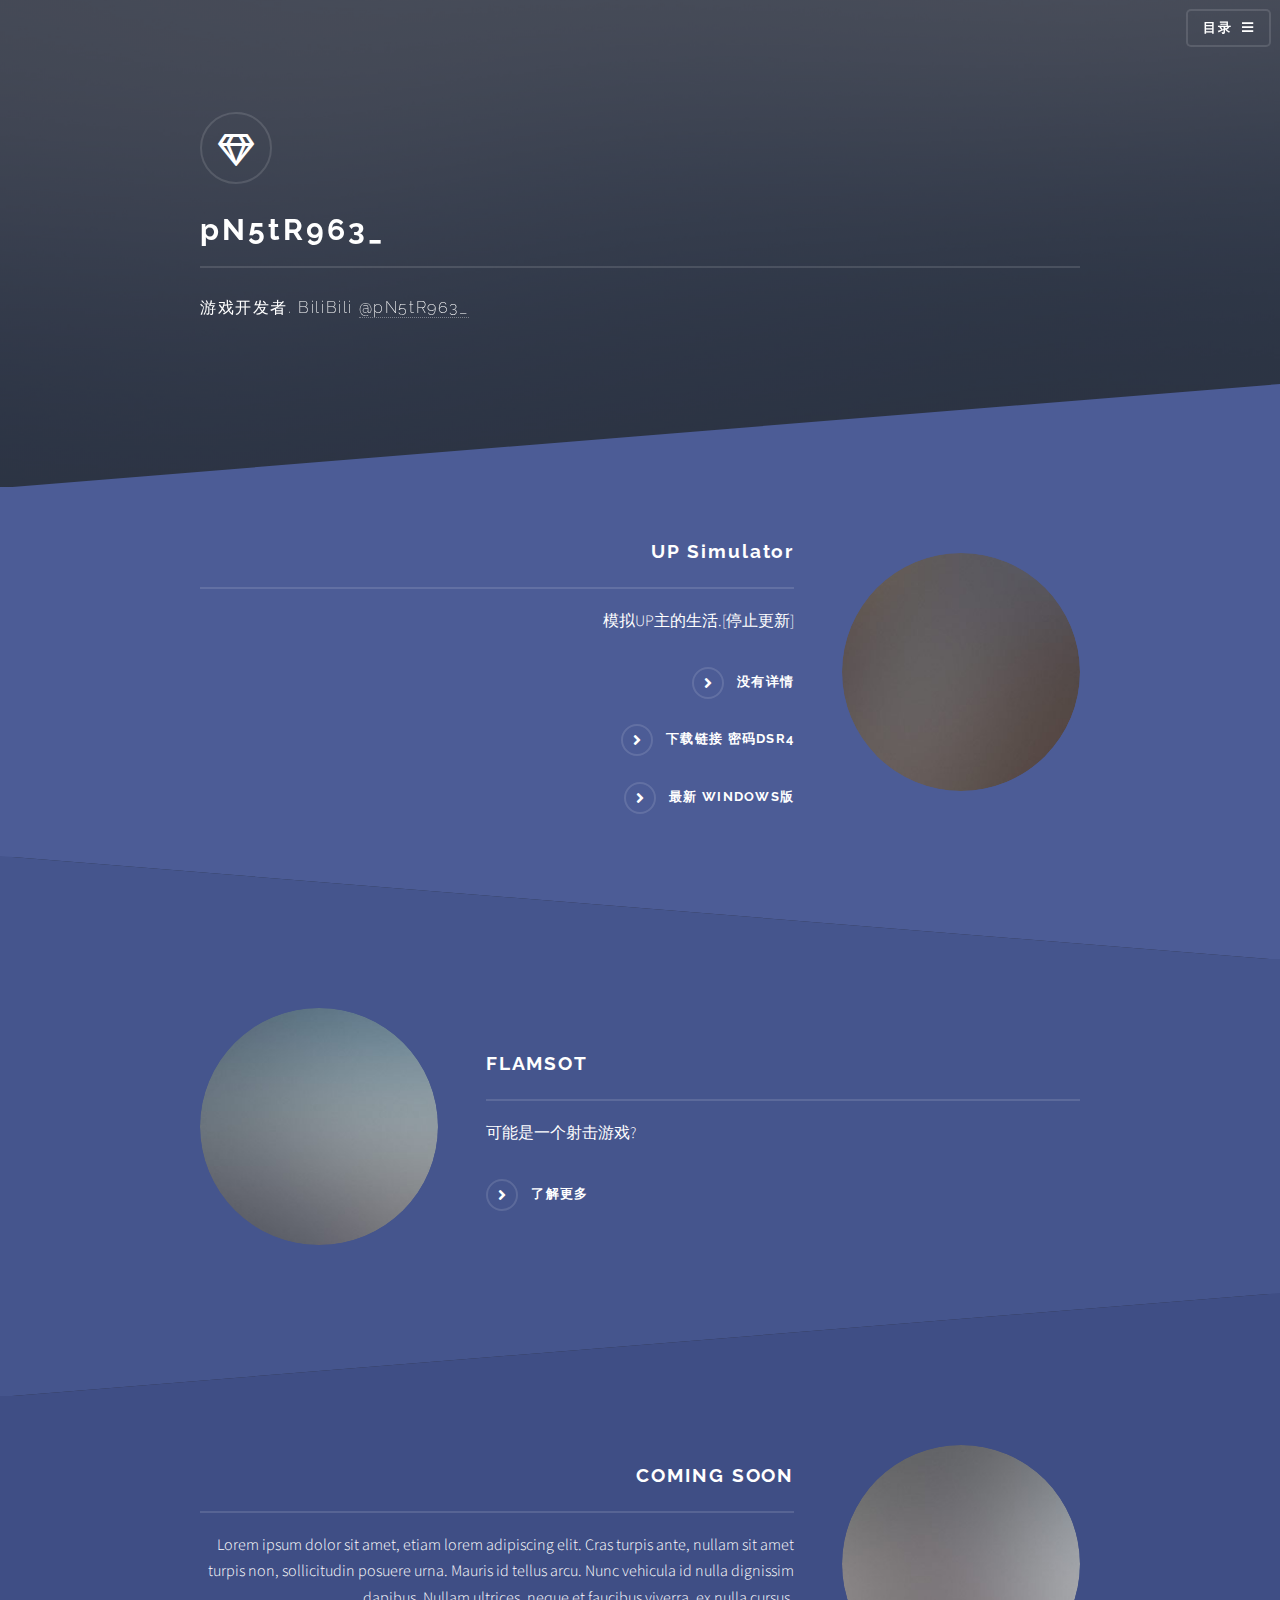
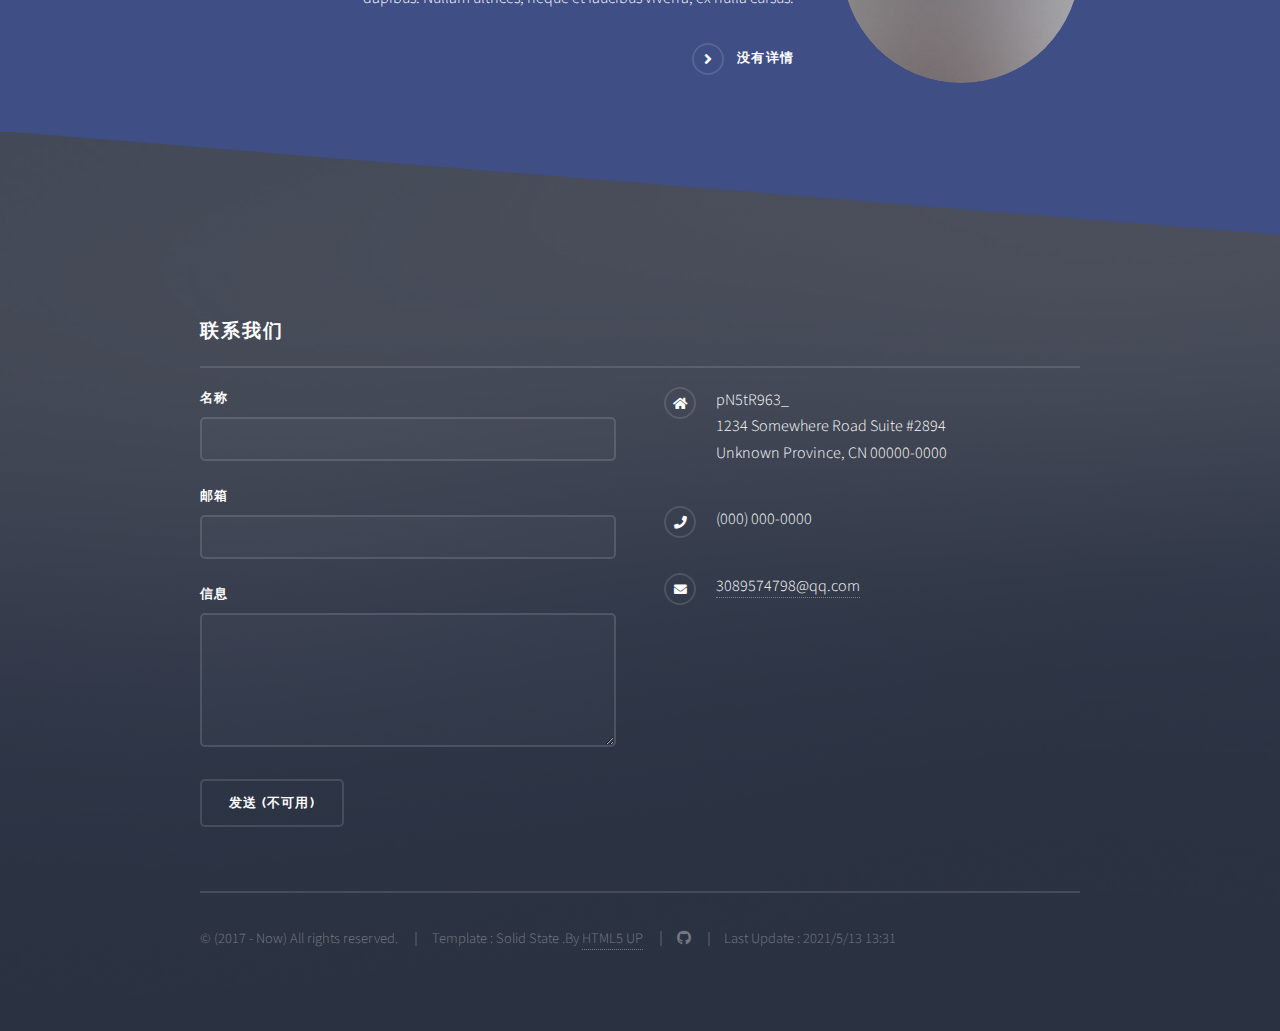
<file: index.html>
﻿<!DOCTYPE HTML>
<!--
	Solid State by HTML5 UP
	html5up.net | @ajlkn
	Free for personal and commercial use under the CCA 3.0 license (html5up.net/license)
-->
<html>
	<head>
        <title>pN5tR963_ Website</title>
		<meta charset="utf-8" />
		<meta name="viewport" content="width=device-width, initial-scale=1, user-scalable=no" />
		<link rel="stylesheet" href="assets/css/main.css" />
		<noscript><link rel="stylesheet" href="assets/css/noscript.css" /></noscript>
	</head>
	<body class="is-preload">

		<!-- Page Wrapper -->
			<div id="page-wrapper">

				<!-- Header -->
					<header id="header" class="alt">
						<h1><a href="index.html">pN5tR963_</a></h1>
						<nav>
							<a href="#menu">目录</a>
						</nav>
					</header>

				<!-- Menu -->
					<nav id="menu">
						<div class="inner">
							<h2>目录</h2>
							<ul class="links">
								<li><a href="index.html">主页</a></li>
								<li><a href="generic.html">Generic</a></li>
								<li><a href="elements.html">元素</a></li>
							</ul>
							<a href="#" class="close">Close</a>
						</div>
					</nav>

				<!-- Banner -->
                    <section id="banner">
                        <div class="inner">
                            <div class="logo"><span class="icon fa-gem"></span></div>
                        </div>
                        <div class="inner">
                            <h2 style="font-size:30px;">pN5tR963_</h2>
                            <div class="content">
                                <p> 游戏开发者. BiliBili <a href="https://space.bilibili.com/172888798">@pN5tR963_ </a></p>
                            </div>
                        </div>
                    </section>

				<!-- Wrapper -->
					<section id="wrapper">

						<!-- One -->
							<section id="one" class="wrapper spotlight style1">
								<div class="inner">
									<a href="#" class="image"><img src="images/pic01.jpg" alt="" /></a>
									<div class="content">
										<h2 class="major">UP Simulator</h2>
										<p>模拟UP主的生活.[停止更新]</p>
                                        <a href="#" class="special">没有详情</a>
										<a href="https://lanzoui.com/b00u3cxze" class="special icon solid fa-download ">下载链接 密码dsr4</a>
										<a href="https://lanzoui.com/iq9vDjm25eh" class="special icon solid fa-download ">最新 Windows版</a>
									</div>
								</div>
							</section>

						<!-- Two -->
							<section id="two" class="wrapper alt spotlight style2">
								<div class="inner">
									<a href="#" class="image"><img src="images/pic02.jpg" alt="" /></a>
									<div class="content">
										<h2 class="major">FLAMSOT</h2>
										<p>可能是一个射击游戏?</p>
										<a href="FLAMSOT.html" class="special">了解更多</a>
									</div>
								</div>
							</section>

						<!-- Three -->
							<section id="three" class="wrapper spotlight style3">
								<div class="inner">
									<a href="#" class="image"><img src="images/pic03.jpg" alt="" /></a>
									<div class="content">
										<h2 class="major">COMING SOON</h2>
										<p>Lorem ipsum dolor sit amet, etiam lorem adipiscing elit. Cras turpis ante, nullam sit amet turpis non, sollicitudin posuere urna. Mauris id tellus arcu. Nunc vehicula id nulla dignissim dapibus. Nullam ultrices, neque et faucibus viverra, ex nulla cursus.</p>
										<a href="#" class="special">没有详情</a>
									</div>
								</div>
							</section>


					</section>

				<!-- Footer -->
					<section id="footer">
                        <div class="inner">
                            <h2 class="major">联系我们</h2>
                            <form method="post" action="#">
                                <div class="fields">
                                    <div class="field">
                                        <label for="name">名称</label>
                                        <input type="text" name="name" id="name" />
                                    </div>
                                    <div class="field">
                                        <label for="email">邮箱</label>
                                        <input type="email" name="email" id="email" />
                                    </div>
                                    <div class="field">
                                        <label for="message">信息</label>
                                        <textarea name="message" id="message" rows="4"></textarea>
                                    </div>
                                </div>
                                <ul class="actions">
                                    <li><input type="submit" value="发送 (不可用)" /></li>
                                </ul>
                            </form>
                            <ul class="contact">
                                <li class="icon solid fa-home">
                                    pN5tR963_<br />
                                    1234 Somewhere Road Suite #2894<br />
                                    Unknown Province, CN 00000-0000
                                </li>
                                <li class="icon solid fa-phone">(000) 000-0000</li>
                                <li class="icon solid fa-envelope"><a href="#">3089574798@qq.com</a></li>
                            </ul>
							<ul class="copyright">
								<li>&copy; (2017 - Now) All rights reserved.</li>
								<li>Template : Solid State .By <a href="http://html5up.net">HTML5 UP</a></li>
								<li><a href="https://github.com/pN5tR963/" class="icon brands fa-github"><span class="label">Github</span></a></li>
								<li>Last Update : 2021/5/13 13:31</li>
							</ul>
                        </div>
					</section>

			</div>

		<!-- Scripts -->
			<script src="assets/js/jquery.min.js"></script>
			<script src="assets/js/jquery.scrollex.min.js"></script>
			<script src="assets/js/browser.min.js"></script>
			<script src="assets/js/breakpoints.min.js"></script>
			<script src="assets/js/util.js"></script>
			<script src="assets/js/main.js"></script>

	</body>
</html>
</file>
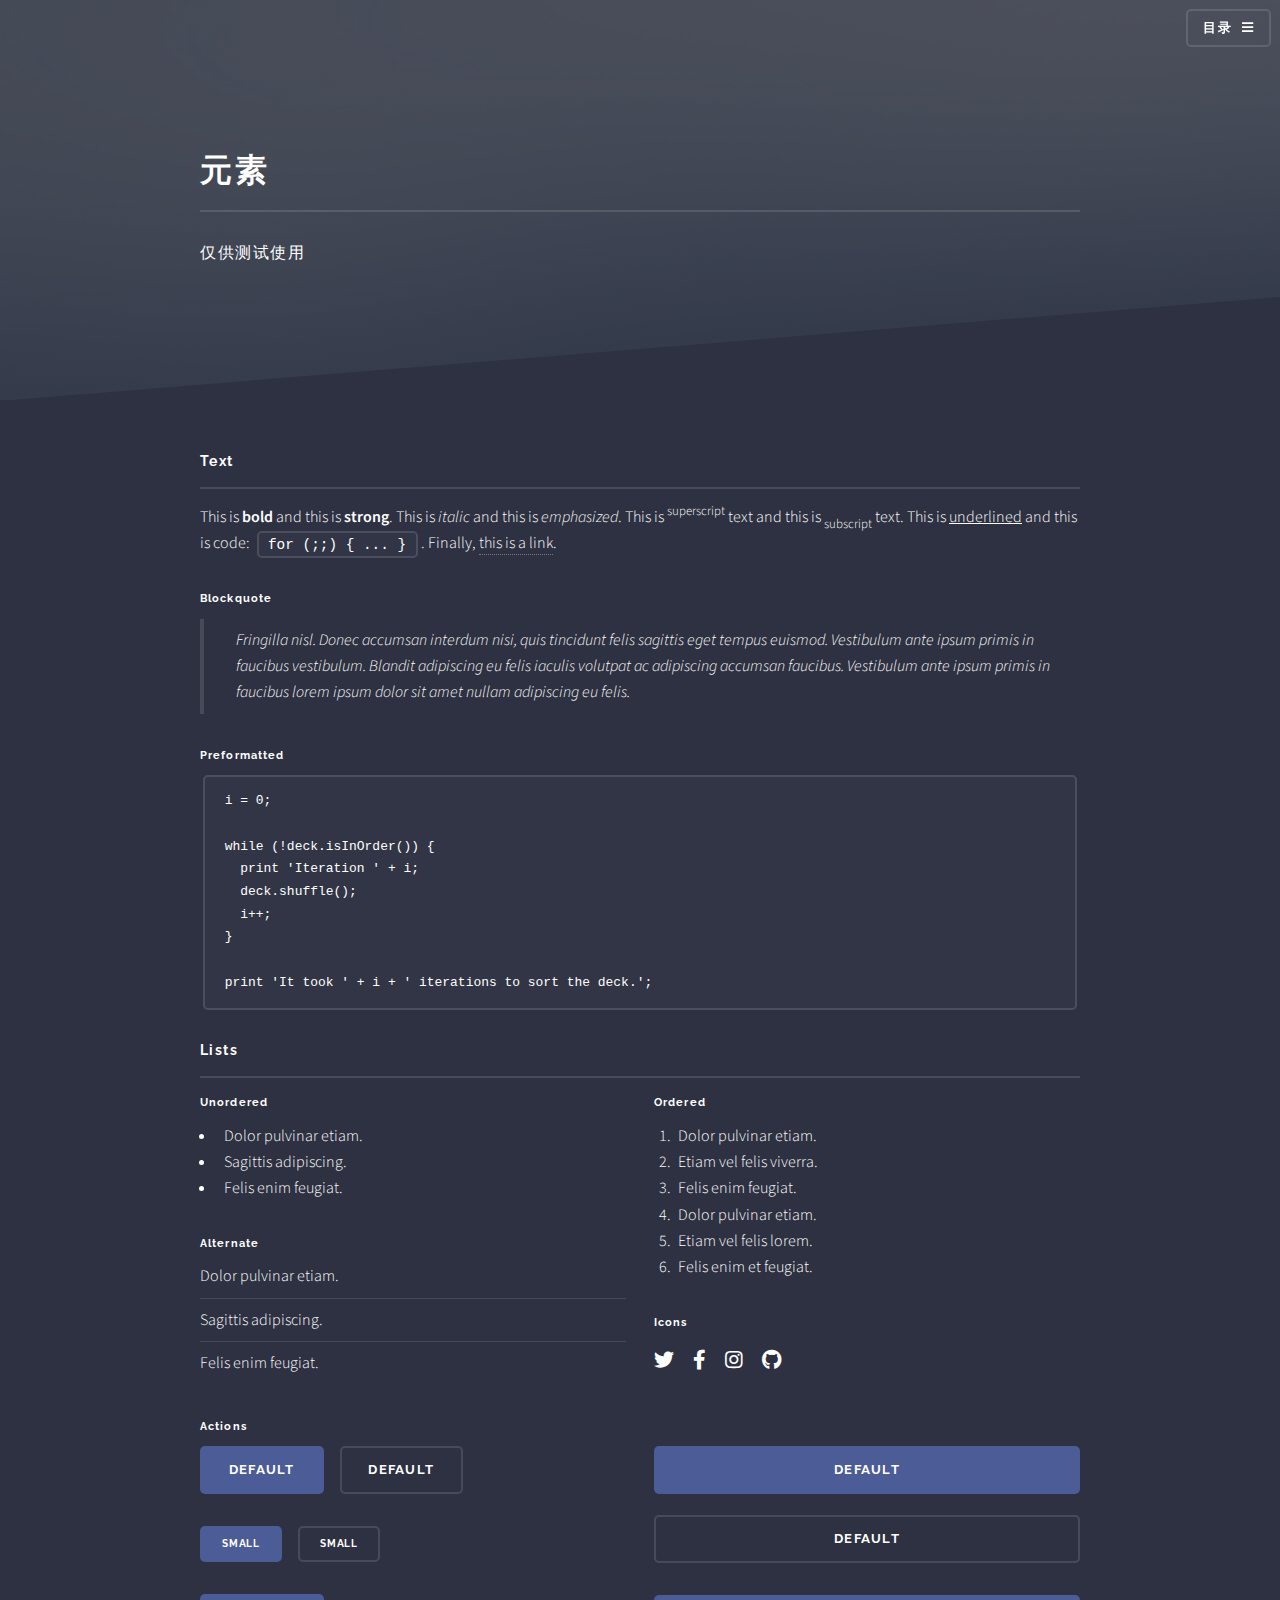
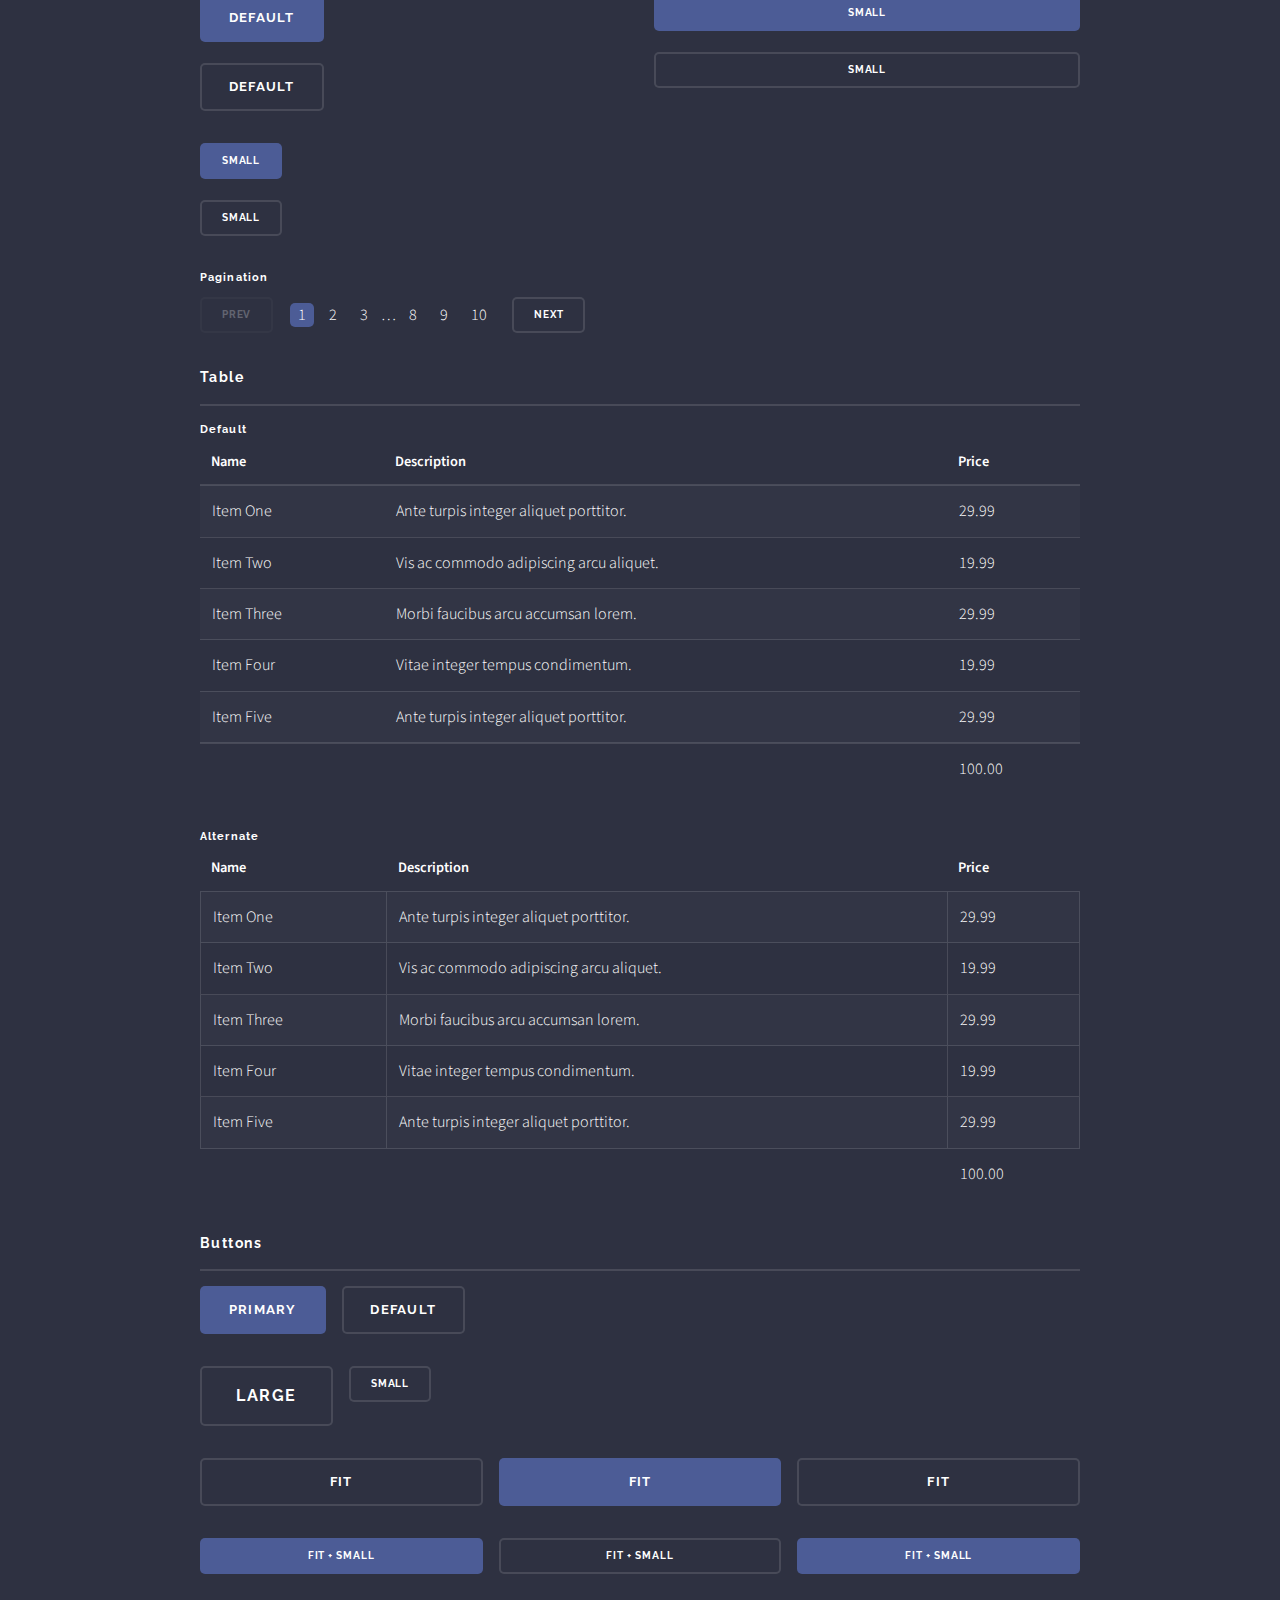
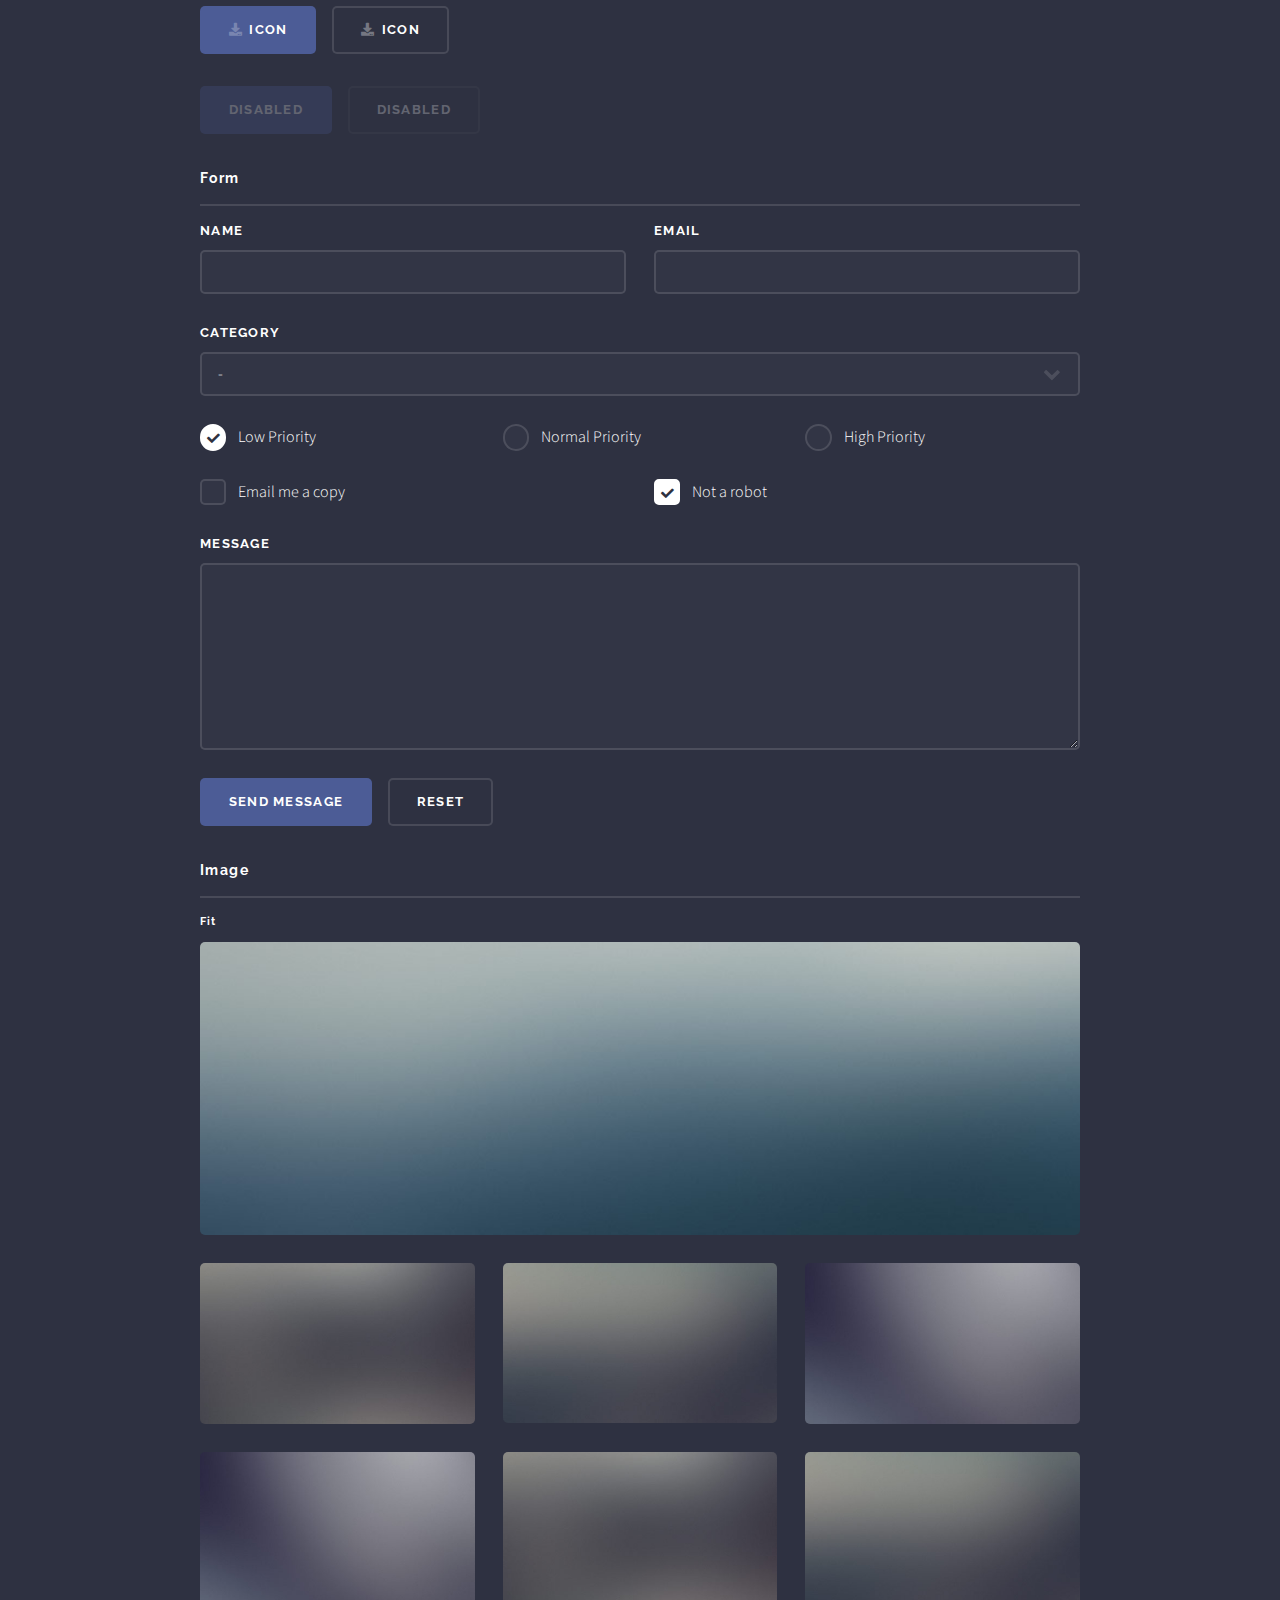
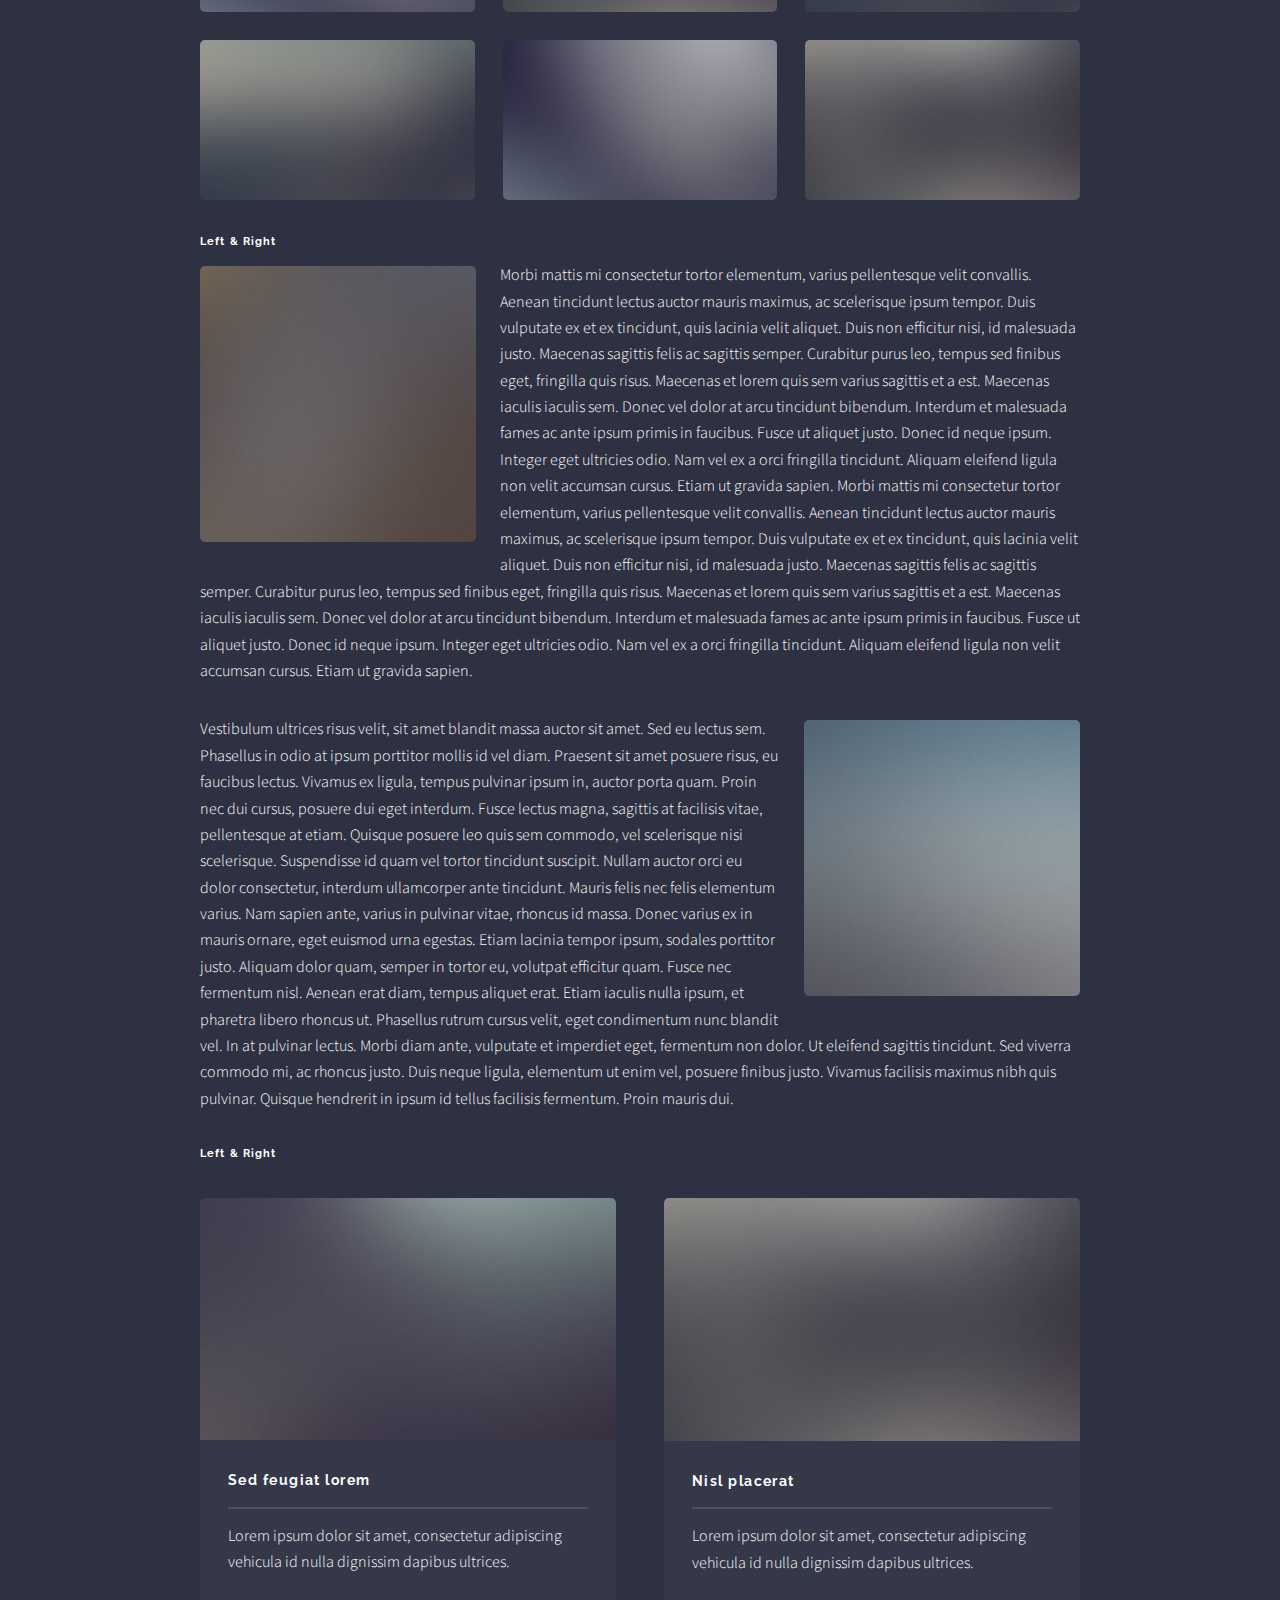
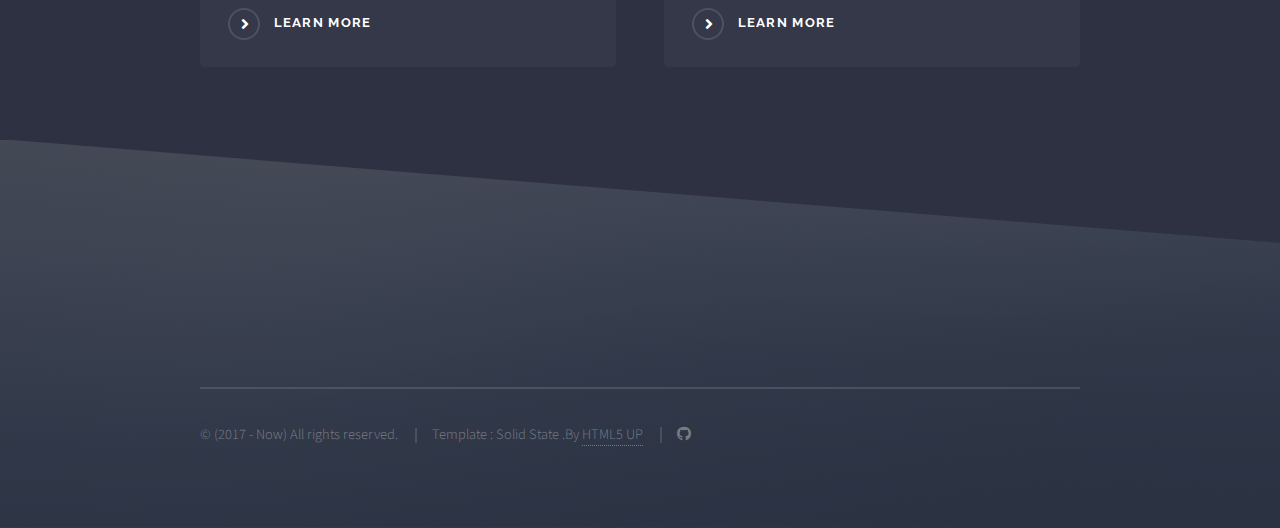
<file: elements.html>
﻿<!DOCTYPE HTML>
<!--
	Solid State by HTML5 UP
	html5up.net | @ajlkn
	Free for personal and commercial use under the CCA 3.0 license (html5up.net/license)
-->
<html>
	<head>
		<title>Elements - pN5tR963_ Official Website</title>
		<meta charset="utf-8" />
		<meta name="viewport" content="width=device-width, initial-scale=1, user-scalable=no" />
		<link rel="stylesheet" href="assets/css/main.css" />
		<noscript><link rel="stylesheet" href="assets/css/noscript.css" /></noscript>
	</head>
	<body class="is-preload">

		<!-- Page Wrapper -->
        <div id="page-wrapper">

            <!-- Header -->
            <header id="header" class="alt">
                <h1><a href="index.html">pN5tR963_</a></h1>
                <nav>
                    <a href="#menu">目录</a>
                </nav>
            </header>

            <!-- Menu -->
            <nav id="menu">
                <div class="inner">
                    <h2>目录</h2>
                    <ul class="links">
                        <li><a href="index.html">主页</a></li>
                        <li><a href="generic.html">Generic</a></li>
                        <li><a href="elements.html">元素</a></li>
                    </ul>
                    <a href="#" class="close">Close</a>
                </div>
            </nav>

            <!-- Wrapper -->
            <section id="wrapper">
                <header>
                    <div class="inner">
                        <h2>元素</h2>
                        <p>仅供测试使用</p>
                    </div>
                </header>

                <!-- Content -->
                <div class="wrapper">
                    <div class="inner">

                        <section>
                            <h3 class="major">Text</h3>
                            <p>
                                This is <b>bold</b> and this is <strong>strong</strong>. This is <i>italic</i> and this is <em>emphasized</em>.
                                This is <sup>superscript</sup> text and this is <sub>subscript</sub> text.
                                This is <u>underlined</u> and this is code: <code>for (;;) { ... }</code>. Finally, <a href="#">this is a link</a>.
                            </p>
                            <h4>Blockquote</h4>
                            <blockquote>Fringilla nisl. Donec accumsan interdum nisi, quis tincidunt felis sagittis eget tempus euismod. Vestibulum ante ipsum primis in faucibus vestibulum. Blandit adipiscing eu felis iaculis volutpat ac adipiscing accumsan faucibus. Vestibulum ante ipsum primis in faucibus lorem ipsum dolor sit amet nullam adipiscing eu felis.</blockquote>
                            <h4>Preformatted</h4>
                            <pre><code>i = 0;

while (!deck.isInOrder()) {
  print 'Iteration ' + i;
  deck.shuffle();
  i++;
}

print 'It took ' + i + ' iterations to sort the deck.';</code></pre>
                        </section>

                        <section>
                            <h3 class="major">Lists</h3>
                            <div class="row">
                                <div class="col-6 col-12-medium">
                                    <h4>Unordered</h4>
                                    <ul>
                                        <li>Dolor pulvinar etiam.</li>
                                        <li>Sagittis adipiscing.</li>
                                        <li>Felis enim feugiat.</li>
                                    </ul>
                                    <h4>Alternate</h4>
                                    <ul class="alt">
                                        <li>Dolor pulvinar etiam.</li>
                                        <li>Sagittis adipiscing.</li>
                                        <li>Felis enim feugiat.</li>
                                    </ul>
                                </div>
                                <div class="col-6 col-12-medium">
                                    <h4>Ordered</h4>
                                    <ol>
                                        <li>Dolor pulvinar etiam.</li>
                                        <li>Etiam vel felis viverra.</li>
                                        <li>Felis enim feugiat.</li>
                                        <li>Dolor pulvinar etiam.</li>
                                        <li>Etiam vel felis lorem.</li>
                                        <li>Felis enim et feugiat.</li>
                                    </ol>
                                    <h4>Icons</h4>
                                    <ul class="icons">
                                        <li><a href="#" class="icon brands fa-twitter"><span class="label">Twitter</span></a></li>
                                        <li><a href="#" class="icon brands fa-facebook-f"><span class="label">Facebook</span></a></li>
                                        <li><a href="#" class="icon brands fa-instagram"><span class="label">Instagram</span></a></li>
                                        <li><a href="#" class="icon brands fa-github"><span class="label">Github</span></a></li>
                                    </ul>
                                </div>
                            </div>
                            <h4>Actions</h4>
                            <div class="row">
                                <div class="col-6 col-12-medium">
                                    <ul class="actions">
                                        <li><a href="#" class="button primary">Default</a></li>
                                        <li><a href="#" class="button">Default</a></li>
                                    </ul>
                                    <ul class="actions small">
                                        <li><a href="#" class="button primary small">Small</a></li>
                                        <li><a href="#" class="button small">Small</a></li>
                                    </ul>
                                    <ul class="actions stacked">
                                        <li><a href="#" class="button primary">Default</a></li>
                                        <li><a href="#" class="button">Default</a></li>
                                    </ul>
                                    <ul class="actions stacked small">
                                        <li><a href="#" class="button primary small">Small</a></li>
                                        <li><a href="#" class="button small">Small</a></li>
                                    </ul>
                                </div>
                                <div class="col-6 col-12-medium">
                                    <ul class="actions stacked">
                                        <li><a href="#" class="button primary fit">Default</a></li>
                                        <li><a href="#" class="button fit">Default</a></li>
                                    </ul>
                                    <ul class="actions stacked small">
                                        <li><a href="#" class="button primary small fit">Small</a></li>
                                        <li><a href="#" class="button small fit">Small</a></li>
                                    </ul>
                                </div>
                            </div>
                            <h4>Pagination</h4>
                            <ul class="pagination">
                                <li><span class="button small disabled">Prev</span></li>
                                <li><a href="#" class="page active">1</a></li>
                                <li><a href="#" class="page">2</a></li>
                                <li><a href="#" class="page">3</a></li>
                                <li><span>&hellip;</span></li>
                                <li><a href="#" class="page">8</a></li>
                                <li><a href="#" class="page">9</a></li>
                                <li><a href="#" class="page">10</a></li>
                                <li><a href="#" class="button small">Next</a></li>
                            </ul>
                        </section>

                        <section>
                            <h3 class="major">Table</h3>
                            <h4>Default</h4>
                            <div class="table-wrapper">
                                <table>
                                    <thead>
                                        <tr>
                                            <th>Name</th>
                                            <th>Description</th>
                                            <th>Price</th>
                                        </tr>
                                    </thead>
                                    <tbody>
                                        <tr>
                                            <td>Item One</td>
                                            <td>Ante turpis integer aliquet porttitor.</td>
                                            <td>29.99</td>
                                        </tr>
                                        <tr>
                                            <td>Item Two</td>
                                            <td>Vis ac commodo adipiscing arcu aliquet.</td>
                                            <td>19.99</td>
                                        </tr>
                                        <tr>
                                            <td>Item Three</td>
                                            <td> Morbi faucibus arcu accumsan lorem.</td>
                                            <td>29.99</td>
                                        </tr>
                                        <tr>
                                            <td>Item Four</td>
                                            <td>Vitae integer tempus condimentum.</td>
                                            <td>19.99</td>
                                        </tr>
                                        <tr>
                                            <td>Item Five</td>
                                            <td>Ante turpis integer aliquet porttitor.</td>
                                            <td>29.99</td>
                                        </tr>
                                    </tbody>
                                    <tfoot>
                                        <tr>
                                            <td colspan="2"></td>
                                            <td>100.00</td>
                                        </tr>
                                    </tfoot>
                                </table>
                            </div>

                            <h4>Alternate</h4>
                            <div class="table-wrapper">
                                <table class="alt">
                                    <thead>
                                        <tr>
                                            <th>Name</th>
                                            <th>Description</th>
                                            <th>Price</th>
                                        </tr>
                                    </thead>
                                    <tbody>
                                        <tr>
                                            <td>Item One</td>
                                            <td>Ante turpis integer aliquet porttitor.</td>
                                            <td>29.99</td>
                                        </tr>
                                        <tr>
                                            <td>Item Two</td>
                                            <td>Vis ac commodo adipiscing arcu aliquet.</td>
                                            <td>19.99</td>
                                        </tr>
                                        <tr>
                                            <td>Item Three</td>
                                            <td> Morbi faucibus arcu accumsan lorem.</td>
                                            <td>29.99</td>
                                        </tr>
                                        <tr>
                                            <td>Item Four</td>
                                            <td>Vitae integer tempus condimentum.</td>
                                            <td>19.99</td>
                                        </tr>
                                        <tr>
                                            <td>Item Five</td>
                                            <td>Ante turpis integer aliquet porttitor.</td>
                                            <td>29.99</td>
                                        </tr>
                                    </tbody>
                                    <tfoot>
                                        <tr>
                                            <td colspan="2"></td>
                                            <td>100.00</td>
                                        </tr>
                                    </tfoot>
                                </table>
                            </div>
                        </section>

                        <section>
                            <h3 class="major">Buttons</h3>
                            <ul class="actions">
                                <li><a href="#" class="button primary">Primary</a></li>
                                <li><a href="#" class="button">Default</a></li>
                            </ul>
                            <ul class="actions">
                                <li><a href="#" class="button large">Large</a></li>
                                <li><a href="#" class="button small">Small</a></li>
                            </ul>
                            <ul class="actions fit">
                                <li><a href="#" class="button fit">Fit</a></li>
                                <li><a href="#" class="button primary fit">Fit</a></li>
                                <li><a href="#" class="button fit">Fit</a></li>
                            </ul>
                            <ul class="actions fit small">
                                <li><a href="#" class="button primary fit small">Fit + Small</a></li>
                                <li><a href="#" class="button fit small">Fit + Small</a></li>
                                <li><a href="#" class="button primary fit small">Fit + Small</a></li>
                            </ul>
                            <ul class="actions">
                                <li><a href="#" class="button primary icon solid fa-download">Icon</a></li>
                                <li><a href="#" class="button icon solid fa-download">Icon</a></li>
                            </ul>
                            <ul class="actions">
                                <li><span class="button primary disabled">Disabled</span></li>
                                <li><span class="button disabled">Disabled</span></li>
                            </ul>
                        </section>

                        <section>
                            <h3 class="major">Form</h3>
                            <form method="post" action="#">
                                <div class="row gtr-uniform">
                                    <div class="col-6 col-12-xsmall">
                                        <label for="demo-name">Name</label>
                                        <input type="text" name="demo-name" id="demo-name" value="" />
                                    </div>
                                    <div class="col-6 col-12-xsmall">
                                        <label for="demo-email">Email</label>
                                        <input type="email" name="demo-email" id="demo-email" value="" />
                                    </div>
                                    <div class="col-12">
                                        <label for="demo-category">Category</label>
                                        <select name="demo-category" id="demo-category">
                                            <option value="">-</option>
                                            <option value="1">Manufacturing</option>
                                            <option value="1">Shipping</option>
                                            <option value="1">Administration</option>
                                            <option value="1">Human Resources</option>
                                        </select>
                                    </div>
                                    <div class="col-4 col-12-small">
                                        <input type="radio" id="demo-priority-low" name="demo-priority" checked>
                                        <label for="demo-priority-low">Low Priority</label>
                                    </div>
                                    <div class="col-4 col-12-small">
                                        <input type="radio" id="demo-priority-normal" name="demo-priority">
                                        <label for="demo-priority-normal">Normal Priority</label>
                                    </div>
                                    <div class="col-4 col-12-small">
                                        <input type="radio" id="demo-priority-high" name="demo-priority">
                                        <label for="demo-priority-high">High Priority</label>
                                    </div>
                                    <div class="col-6 col-12-small">
                                        <input type="checkbox" id="demo-copy" name="demo-copy">
                                        <label for="demo-copy">Email me a copy</label>
                                    </div>
                                    <div class="col-6 col-12-small">
                                        <input type="checkbox" id="demo-human" name="demo-human" checked>
                                        <label for="demo-human">Not a robot</label>
                                    </div>
                                    <div class="col-12">
                                        <label for="demo-message">Message</label>
                                        <textarea name="demo-message" id="demo-message" rows="6"></textarea>
                                    </div>
                                    <div class="col-12">
                                        <ul class="actions">
                                            <li><input type="submit" value="Send Message" class="primary" /></li>
                                            <li><input type="reset" value="Reset" /></li>
                                        </ul>
                                    </div>
                                </div>
                            </form>
                        </section>

                        <section>
                            <h3 class="major">Image</h3>
                            <h4>Fit</h4>
                            <div class="box alt">
                                <div class="row gtr-uniform">
                                    <div class="col-12"><span class="image fit"><img src="images/pic08.jpg" alt="" /></span></div>
                                    <div class="col-4"><span class="image fit"><img src="images/pic05.jpg" alt="" /></span></div>
                                    <div class="col-4"><span class="image fit"><img src="images/pic06.jpg" alt="" /></span></div>
                                    <div class="col-4"><span class="image fit"><img src="images/pic07.jpg" alt="" /></span></div>
                                    <div class="col-4"><span class="image fit"><img src="images/pic07.jpg" alt="" /></span></div>
                                    <div class="col-4"><span class="image fit"><img src="images/pic05.jpg" alt="" /></span></div>
                                    <div class="col-4"><span class="image fit"><img src="images/pic06.jpg" alt="" /></span></div>
                                    <div class="col-4"><span class="image fit"><img src="images/pic06.jpg" alt="" /></span></div>
                                    <div class="col-4"><span class="image fit"><img src="images/pic07.jpg" alt="" /></span></div>
                                    <div class="col-4"><span class="image fit"><img src="images/pic05.jpg" alt="" /></span></div>
                                </div>
                            </div>
                            <h4>Left &amp; Right</h4>
                            <p><span class="image left"><img src="images/pic01.jpg" alt="" /></span>Morbi mattis mi consectetur tortor elementum, varius pellentesque velit convallis. Aenean tincidunt lectus auctor mauris maximus, ac scelerisque ipsum tempor. Duis vulputate ex et ex tincidunt, quis lacinia velit aliquet. Duis non efficitur nisi, id malesuada justo. Maecenas sagittis felis ac sagittis semper. Curabitur purus leo, tempus sed finibus eget, fringilla quis risus. Maecenas et lorem quis sem varius sagittis et a est. Maecenas iaculis iaculis sem. Donec vel dolor at arcu tincidunt bibendum. Interdum et malesuada fames ac ante ipsum primis in faucibus. Fusce ut aliquet justo. Donec id neque ipsum. Integer eget ultricies odio. Nam vel ex a orci fringilla tincidunt. Aliquam eleifend ligula non velit accumsan cursus. Etiam ut gravida sapien. Morbi mattis mi consectetur tortor elementum, varius pellentesque velit convallis. Aenean tincidunt lectus auctor mauris maximus, ac scelerisque ipsum tempor. Duis vulputate ex et ex tincidunt, quis lacinia velit aliquet. Duis non efficitur nisi, id malesuada justo. Maecenas sagittis felis ac sagittis semper. Curabitur purus leo, tempus sed finibus eget, fringilla quis risus. Maecenas et lorem quis sem varius sagittis et a est. Maecenas iaculis iaculis sem. Donec vel dolor at arcu tincidunt bibendum. Interdum et malesuada fames ac ante ipsum primis in faucibus. Fusce ut aliquet justo. Donec id neque ipsum. Integer eget ultricies odio. Nam vel ex a orci fringilla tincidunt. Aliquam eleifend ligula non velit accumsan cursus. Etiam ut gravida sapien.</p>
                            <p><span class="image right"><img src="images/pic02.jpg" alt="" /></span>Vestibulum ultrices risus velit, sit amet blandit massa auctor sit amet. Sed eu lectus sem. Phasellus in odio at ipsum porttitor mollis id vel diam. Praesent sit amet posuere risus, eu faucibus lectus. Vivamus ex ligula, tempus pulvinar ipsum in, auctor porta quam. Proin nec dui cursus, posuere dui eget interdum. Fusce lectus magna, sagittis at facilisis vitae, pellentesque at etiam. Quisque posuere leo quis sem commodo, vel scelerisque nisi scelerisque. Suspendisse id quam vel tortor tincidunt suscipit. Nullam auctor orci eu dolor consectetur, interdum ullamcorper ante tincidunt. Mauris felis nec felis elementum varius. Nam sapien ante, varius in pulvinar vitae, rhoncus id massa. Donec varius ex in mauris ornare, eget euismod urna egestas. Etiam lacinia tempor ipsum, sodales porttitor justo. Aliquam dolor quam, semper in tortor eu, volutpat efficitur quam. Fusce nec fermentum nisl. Aenean erat diam, tempus aliquet erat. Etiam iaculis nulla ipsum, et pharetra libero rhoncus ut. Phasellus rutrum cursus velit, eget condimentum nunc blandit vel. In at pulvinar lectus. Morbi diam ante, vulputate et imperdiet eget, fermentum non dolor. Ut eleifend sagittis tincidunt. Sed viverra commodo mi, ac rhoncus justo. Duis neque ligula, elementum ut enim vel, posuere finibus justo. Vivamus facilisis maximus nibh quis pulvinar. Quisque hendrerit in ipsum id tellus facilisis fermentum. Proin mauris dui.</p>
                        </section>

                        <h4>Left &amp; Right</h4>
                        <section class="features">
                            <article>
                                <a href="#" class="image"><img src="images/pic04.jpg" alt="" /></a>
                                <h3 class="major">Sed feugiat lorem</h3>
                                <p>Lorem ipsum dolor sit amet, consectetur adipiscing vehicula id nulla dignissim dapibus ultrices.</p>
                                <a href="#" class="special">Learn more</a>
                            </article>
                            <article>
                                <a href="#" class="image"><img src="images/pic05.jpg" alt="" /></a>
                                <h3 class="major">Nisl placerat</h3>
                                <p>Lorem ipsum dolor sit amet, consectetur adipiscing vehicula id nulla dignissim dapibus ultrices.</p>
                                <a href="#" class="special">Learn more</a>
                            </article>
                        </section>
                    </div>
                </div>

            </section>

            <!-- Footer -->
            <section id="footer">
                <div class="inner">
                    <ul class="copyright">
                        <li>&copy; (2017 - Now) All rights reserved.</li>
                        <li>Template : Solid State .By <a href="http://html5up.net">HTML5 UP</a></li>
                        <li><a href="https://github.com/pN5tR963/" class="icon brands fa-github"><span class="label">Github</span></a></li>
                    </ul>
                </div>
            </section>

        </div>

		<!-- Scripts -->
			<script src="assets/js/jquery.min.js"></script>
			<script src="assets/js/jquery.scrollex.min.js"></script>
			<script src="assets/js/browser.min.js"></script>
			<script src="assets/js/breakpoints.min.js"></script>
			<script src="assets/js/util.js"></script>
			<script src="assets/js/main.js"></script>

	</body>
</html>
</file>
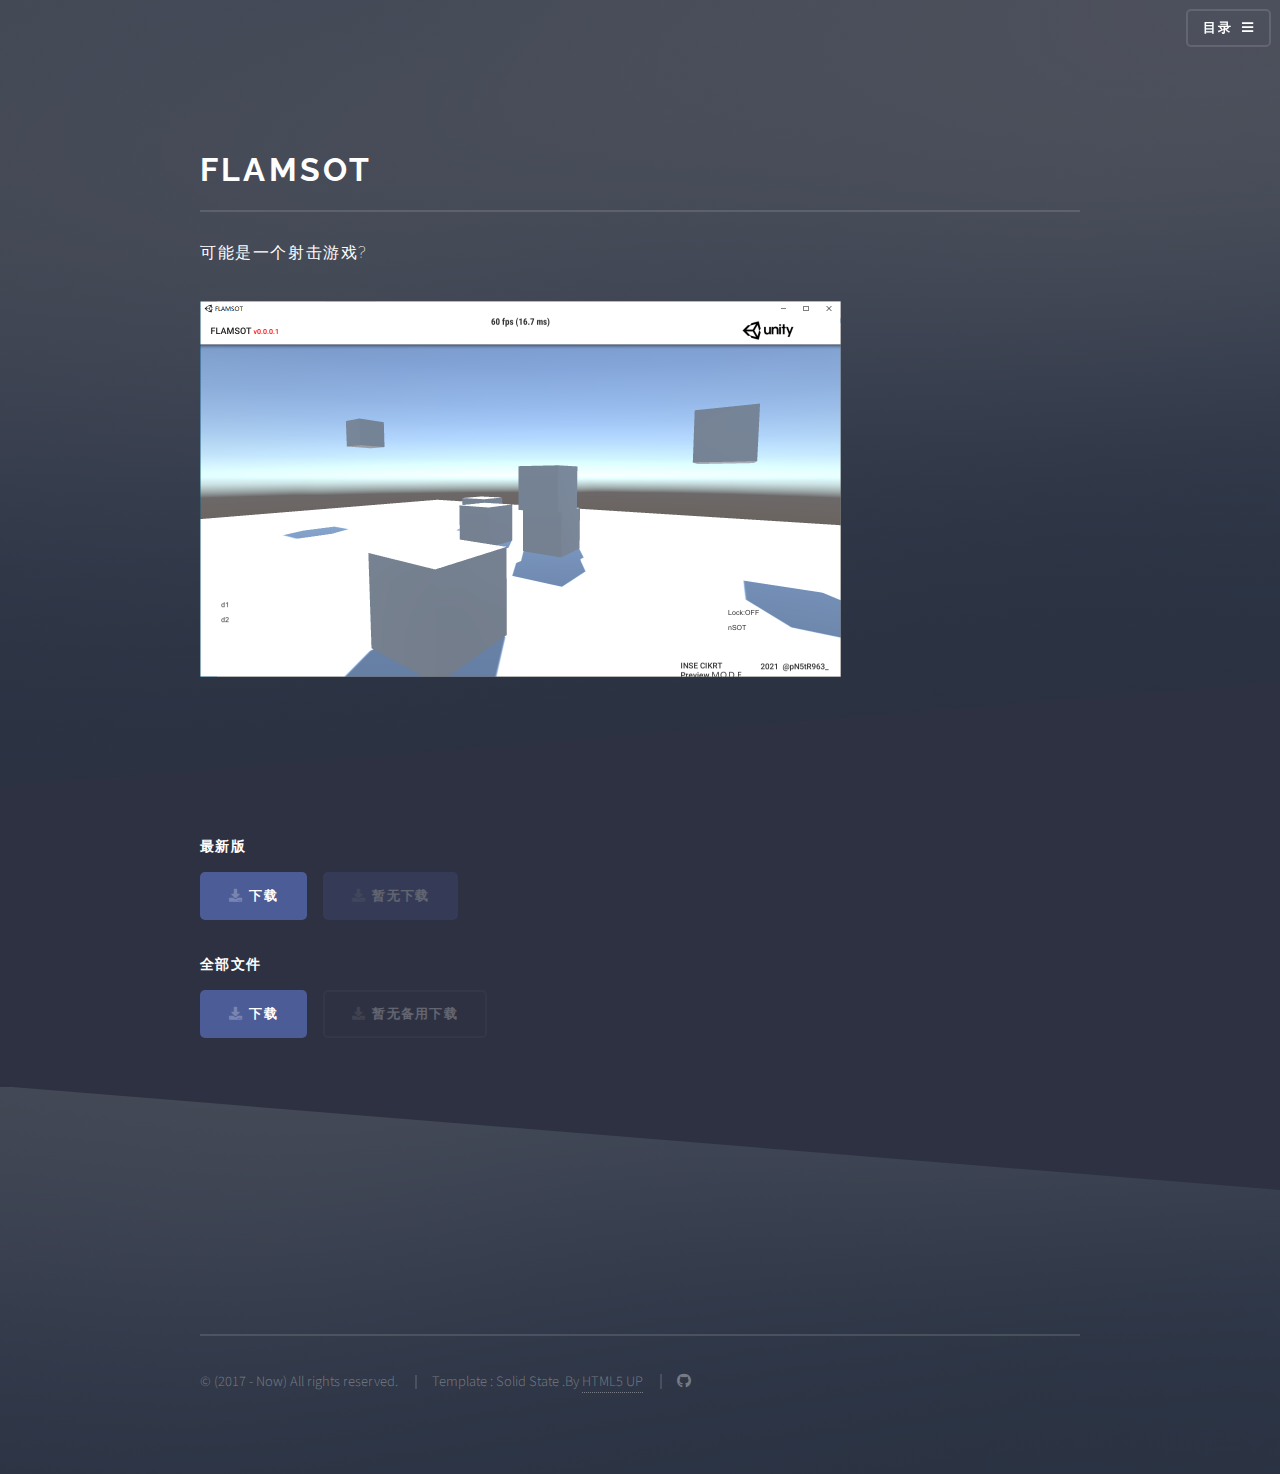
<file: FLAMSOT.html>
﻿<!DOCTYPE HTML>
<!--
	Solid State by HTML5 UP
	html5up.net | @ajlkn
	Free for personal and commercial use under the CCA 3.0 license (html5up.net/license)
-->
<html>
	<head>
		<title>FLAMSOT - pN5tR963_ Website</title>
		<meta charset="utf-8" />
		<meta name="viewport" content="width=device-width, initial-scale=1, user-scalable=no" />
		<link rel="stylesheet" href="assets/css/main.css" />
		<noscript><link rel="stylesheet" href="assets/css/noscript.css" /></noscript>
	</head>
	<body class="is-preload">

		<!-- Page Wrapper -->
        <div id="page-wrapper">

            <!-- Header -->
            <header id="header" class="alt">
                <h1><a href="index.html">pN5tR963_</a></h1>
                <nav>
                    <a href="#menu">目录</a>
                </nav>
            </header>

            <!-- Menu -->
            <nav id="menu">
                <div class="inner">
                    <h2>目录</h2>
                    <ul class="links">
                        <li><a href="index.html">主页</a></li>
                        <li><a href="generic.html">Generic</a></li>
                        <li><a href="elements.html">元素</a></li>
                    </ul>
                    <a href="#" class="close">Close</a>
                </div>
            </nav>

            <!-- Wrapper -->
            <section id="wrapper">
                <header>
                    <div class="inner">
                        <h2>FLAMSOT</h2>
                        <p>可能是一个射击游戏?</p>
                        <img src="images\FLAMSOT\FLAMSOT_0.0.0.1_ScrShot.png" alt="" height="376" width="641" />
                    </div>
                </header>

                <!-- Content -->
                <div class="wrapper">
                    <div class="inner">
                        <!--
                        <h3 class="major">Lorem ipsum dolor</h3>

                        <p>
                            Morbi mattis mi consectetur tortor elementum, varius pellentesque velit convallis.</p>
    -->
                        <h3>最新版</h3>
                        <ul class="actions">
                            <li><a href="https://localhost" class="button primary icon solid fa-download">下载</a></li>
                            <li><a class="button primary icon solid fa-download disabled">暂无下载</a></li>
                        </ul>

                        <h3>全部文件</h3>
                        <ul class="actions">
                            <li><a href="https://localhost" class="button primary icon solid fa-download">下载</a></li>
                            <li><a class="button icon solid fa-download disabled">暂无备用下载</a></li>
                        </ul>

                    </div>
                </div>

            </section>

            <!-- Footer -->
            <section id="footer">
                <div class="inner">
                    <ul class="copyright">
                        <li>&copy; (2017 - Now) All rights reserved.</li>
                        <li>Template : Solid State .By <a href="http://html5up.net">HTML5 UP</a></li>
                        <li><a href="https://github.com/pN5tR963/" class="icon brands fa-github"><span class="label">Github</span></a></li>
                    </ul>
                </div>
            </section>

        </div>

		<!-- Scripts -->
			<script src="assets/js/jquery.min.js"></script>
			<script src="assets/js/jquery.scrollex.min.js"></script>
			<script src="assets/js/browser.min.js"></script>
			<script src="assets/js/breakpoints.min.js"></script>
			<script src="assets/js/util.js"></script>
			<script src="assets/js/main.js"></script>

	</body>
</html>
</file>
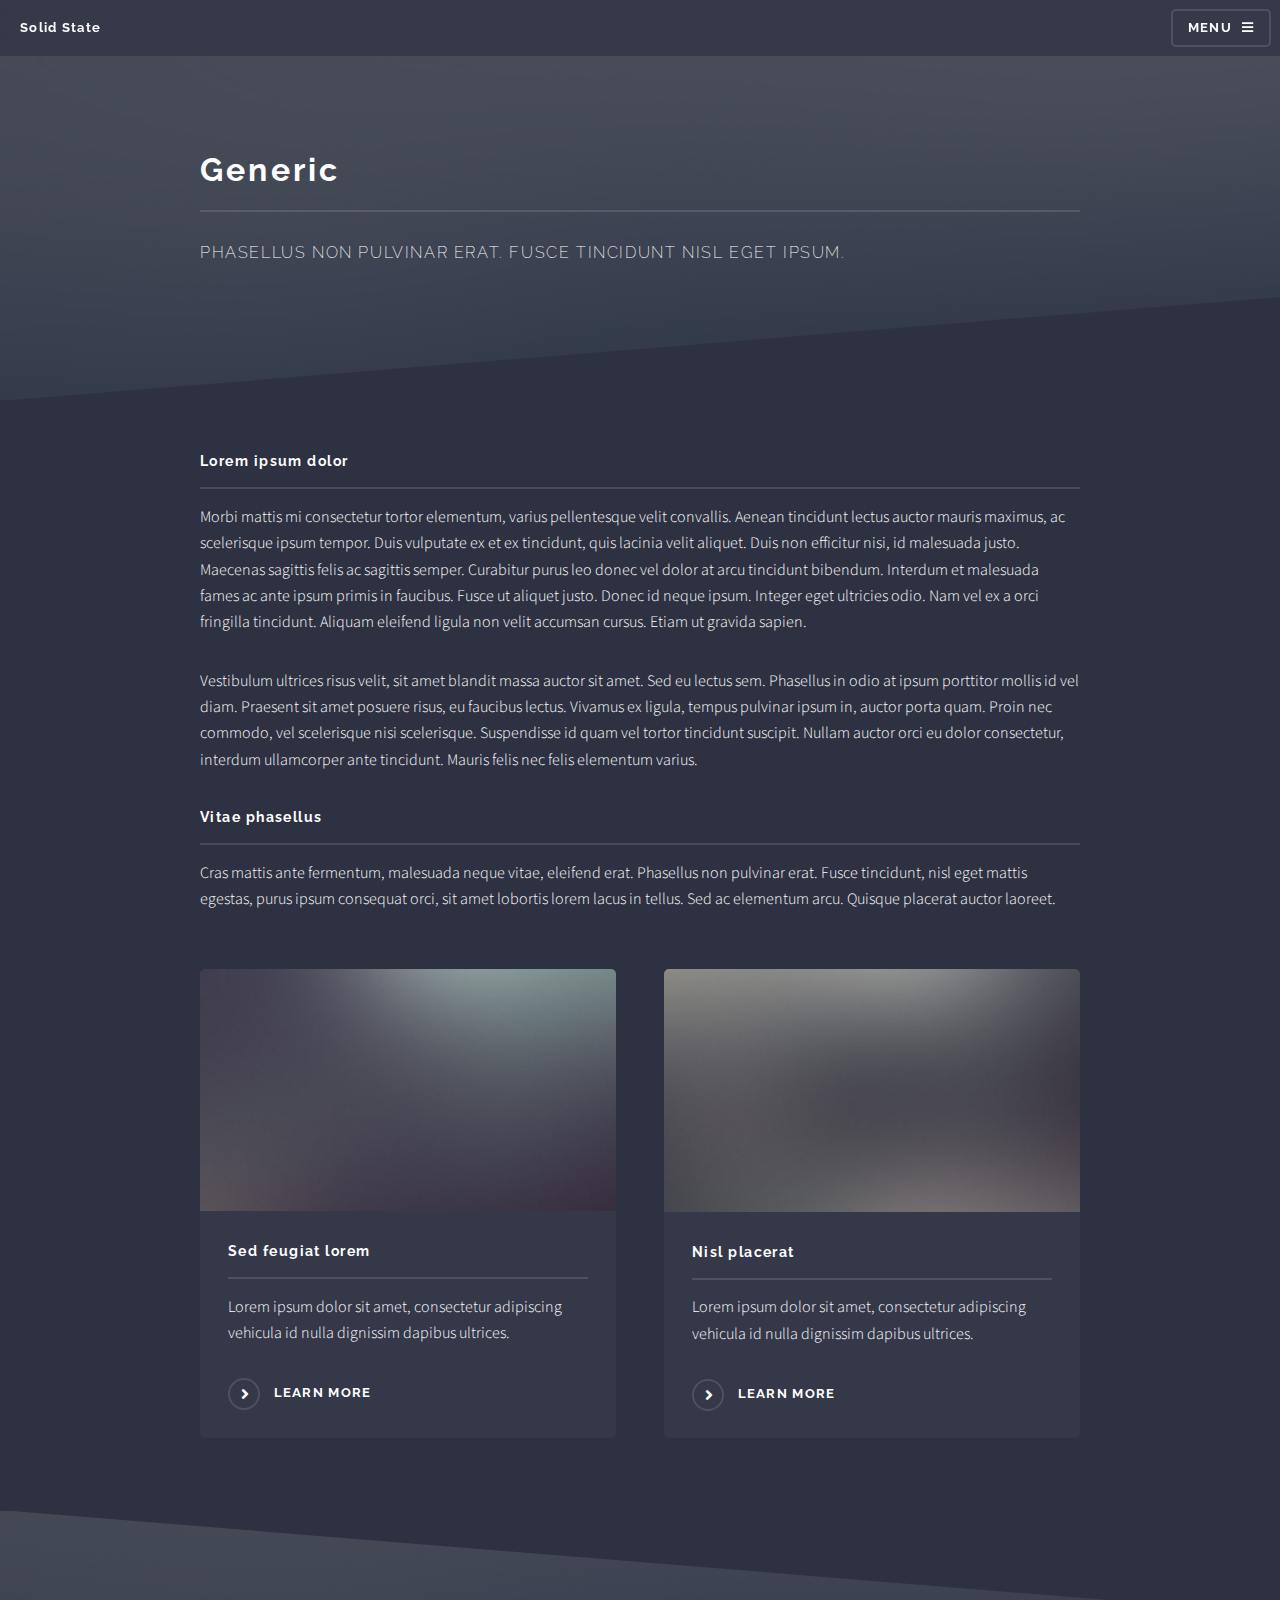
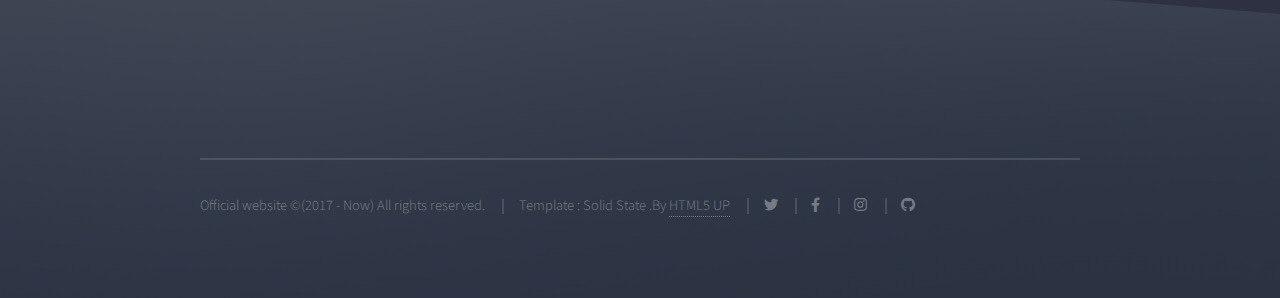
<file: generic.html>
﻿<!DOCTYPE HTML>
<!--
	Solid State by HTML5 UP
	html5up.net | @ajlkn
	Free for personal and commercial use under the CCA 3.0 license (html5up.net/license)
-->
<html>
	<head>
		<title>Generic - pN5tR963_ Official Website</title>
		<meta charset="utf-8" />
		<meta name="viewport" content="width=device-width, initial-scale=1, user-scalable=no" />
		<link rel="stylesheet" href="assets/css/main.css" />
		<noscript><link rel="stylesheet" href="assets/css/noscript.css" /></noscript>
	</head>
	<body class="is-preload">

		<!-- Page Wrapper -->
			<div id="page-wrapper">

				<!-- Header -->
					<header id="header">
						<h1><a href="index.html">Solid State</a></h1>
						<nav>
							<a href="#menu">Menu</a>
						</nav>
					</header>

				<!-- Menu -->
					<nav id="menu">
						<div class="inner">
							<h2>Menu</h2>
							<ul class="links">
								<li><a href="index.html">Home</a></li>
								<li><a href="generic.html">Generic</a></li>
								<li><a href="elements.html">Elements</a></li>
								<li><a href="#">Log In</a></li>
								<li><a href="#">Sign Up</a></li>
							</ul>
							<a href="#" class="close">Close</a>
						</div>
					</nav>

				<!-- Wrapper -->
					<section id="wrapper">
						<header>
							<div class="inner">
								<h2>Generic</h2>
								<p>Phasellus non pulvinar erat. Fusce tincidunt nisl eget ipsum.</p>
							</div>
						</header>

						<!-- Content -->
							<div class="wrapper">
								<div class="inner">

									<h3 class="major">Lorem ipsum dolor</h3>
									<p>Morbi mattis mi consectetur tortor elementum, varius pellentesque velit convallis. Aenean tincidunt lectus auctor mauris maximus, ac scelerisque ipsum tempor. Duis vulputate ex et ex tincidunt, quis lacinia velit aliquet. Duis non efficitur nisi, id malesuada justo. Maecenas sagittis felis ac sagittis semper. Curabitur purus leo donec vel dolor at arcu tincidunt bibendum. Interdum et malesuada fames ac ante ipsum primis in faucibus. Fusce ut aliquet justo. Donec id neque ipsum. Integer eget ultricies odio. Nam vel ex a orci fringilla tincidunt. Aliquam eleifend ligula non velit accumsan cursus. Etiam ut gravida sapien.</p>

									<p>Vestibulum ultrices risus velit, sit amet blandit massa auctor sit amet. Sed eu lectus sem. Phasellus in odio at ipsum porttitor mollis id vel diam. Praesent sit amet posuere risus, eu faucibus lectus. Vivamus ex ligula, tempus pulvinar ipsum in, auctor porta quam. Proin nec commodo, vel scelerisque nisi scelerisque. Suspendisse id quam vel tortor tincidunt suscipit. Nullam auctor orci eu dolor consectetur, interdum ullamcorper ante tincidunt. Mauris felis nec felis elementum varius.</p>

									<h3 class="major">Vitae phasellus</h3>
									<p>Cras mattis ante fermentum, malesuada neque vitae, eleifend erat. Phasellus non pulvinar erat. Fusce tincidunt, nisl eget mattis egestas, purus ipsum consequat orci, sit amet lobortis lorem lacus in tellus. Sed ac elementum arcu. Quisque placerat auctor laoreet.</p>

									<section class="features">
										<article>
											<a href="#" class="image"><img src="images/pic04.jpg" alt="" /></a>
											<h3 class="major">Sed feugiat lorem</h3>
											<p>Lorem ipsum dolor sit amet, consectetur adipiscing vehicula id nulla dignissim dapibus ultrices.</p>
											<a href="#" class="special">Learn more</a>
										</article>
										<article>
											<a href="#" class="image"><img src="images/pic05.jpg" alt="" /></a>
											<h3 class="major">Nisl placerat</h3>
											<p>Lorem ipsum dolor sit amet, consectetur adipiscing vehicula id nulla dignissim dapibus ultrices.</p>
											<a href="#" class="special">Learn more</a>
										</article>
									</section>

								</div>
							</div>

					</section>

				<!-- Footer -->
					<section id="footer">
                        <div class="inner">
                            <ul class="copyright">
                                <li>Official website &copy;(2017 - Now) All rights reserved.</li>
                                <li>Template : Solid State .By <a href="http://html5up.net">HTML5 UP</a></li>
                                <li><a href="#" class="icon brands fa-twitter"><span class="label">Twitter</span></a></li>
                                <li><a href="#" class="icon brands fa-facebook-f"><span class="label">Facebook</span></a></li>
                                <li><a href="#" class="icon brands fa-instagram"><span class="label">Instagram</span></a></li>
                                <li><a href="#" class="icon brands fa-github"><span class="label">Github</span></a></li>
                            </ul>
                        </div>
					</section>

			</div>

		<!-- Scripts -->
			<script src="assets/js/jquery.min.js"></script>
			<script src="assets/js/jquery.scrollex.min.js"></script>
			<script src="assets/js/browser.min.js"></script>
			<script src="assets/js/breakpoints.min.js"></script>
			<script src="assets/js/util.js"></script>
			<script src="assets/js/main.js"></script>

	</body>
</html>
</file>
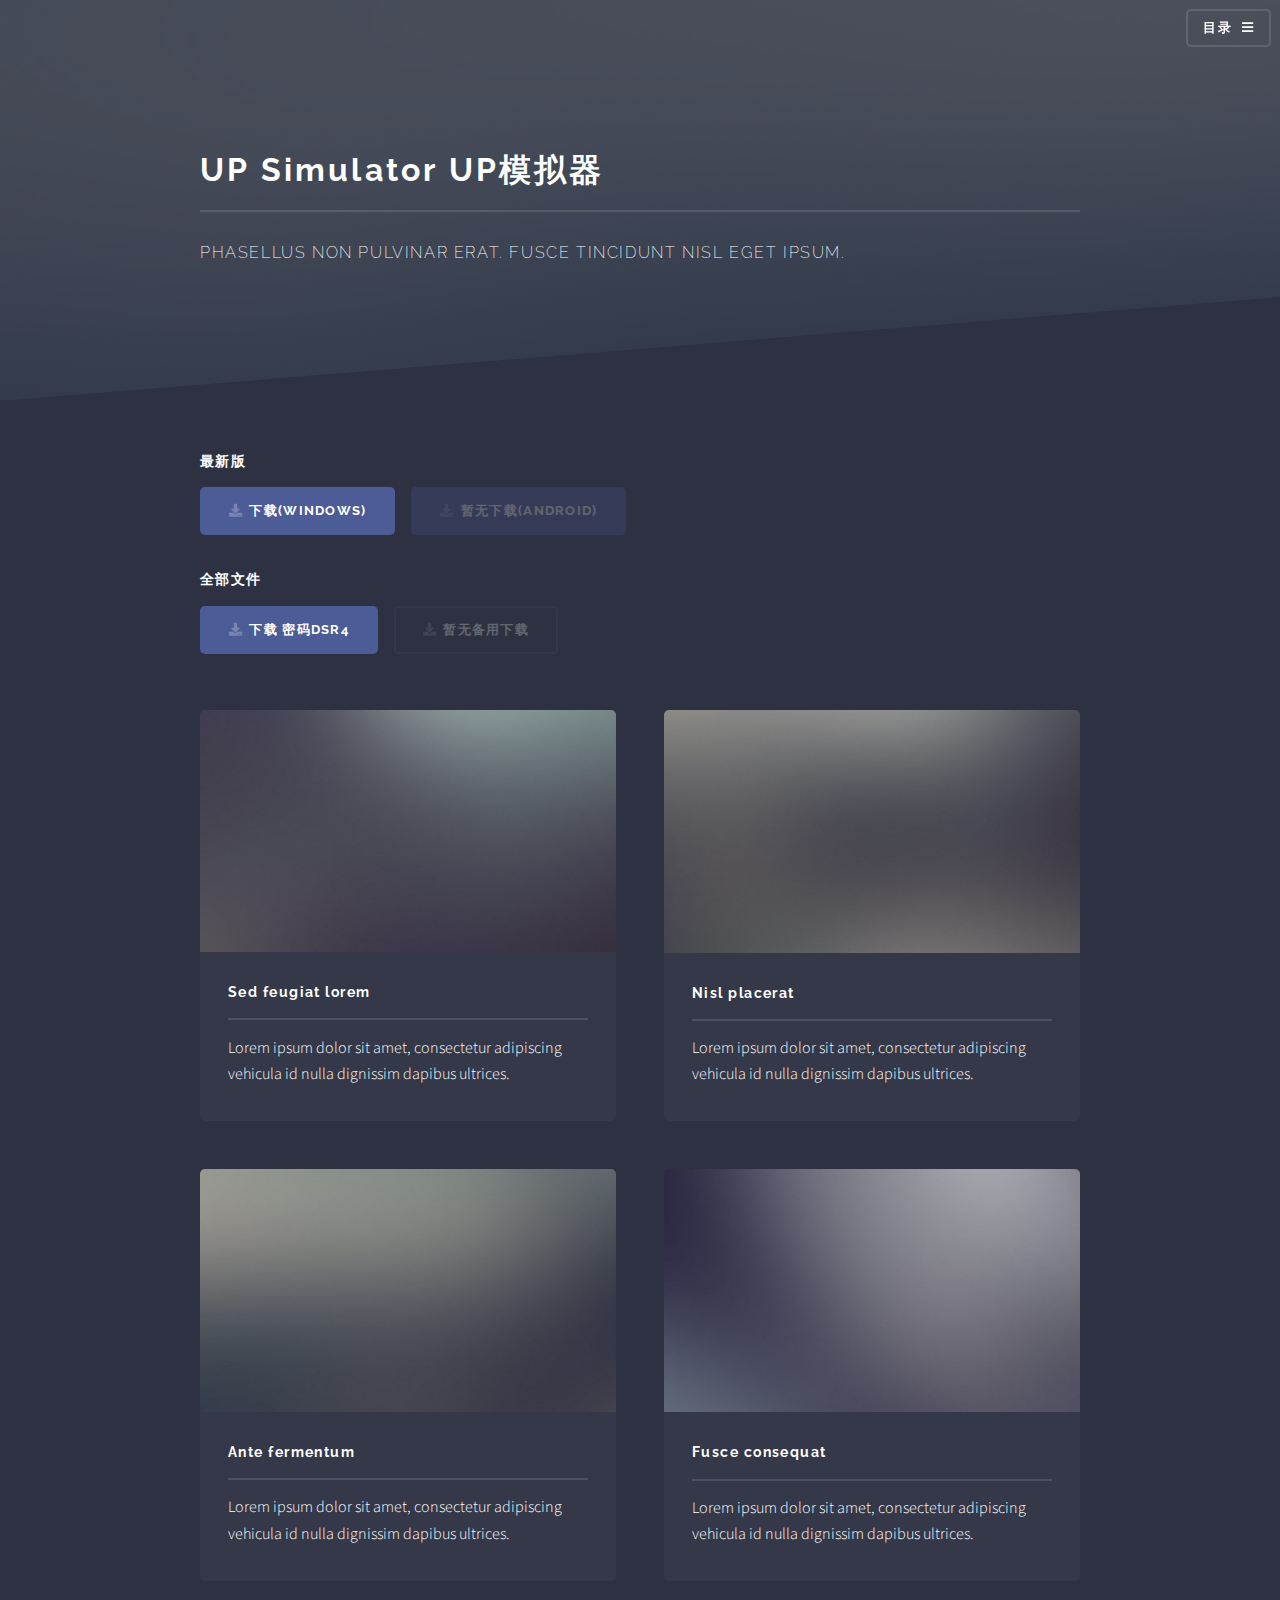
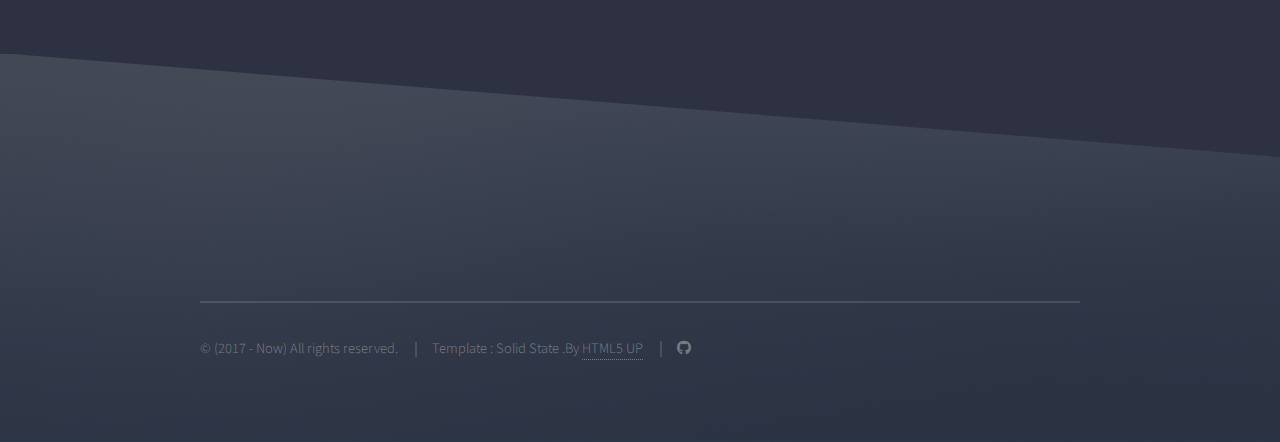
<file: upsimulator.html>
﻿<!DOCTYPE HTML>
<!--
	Solid State by HTML5 UP
	html5up.net | @ajlkn
	Free for personal and commercial use under the CCA 3.0 license (html5up.net/license)
-->
<html>
	<head>
		<title>UP模拟器 - pN5tR963_ Official Website</title>
		<meta charset="utf-8" />
		<meta name="viewport" content="width=device-width, initial-scale=1, user-scalable=no" />
		<link rel="stylesheet" href="assets/css/main.css" />
		<noscript><link rel="stylesheet" href="assets/css/noscript.css" /></noscript>
	</head>
	<body class="is-preload">

		<!-- Page Wrapper -->
        <div id="page-wrapper">

            <!-- Header -->
            <header id="header" class="alt">
                <h1><a href="index.html">pN5tR963_</a></h1>
                <nav>
                    <a href="#menu">目录</a>
                </nav>
            </header>

            <!-- Menu -->
            <nav id="menu">
                <div class="inner">
                    <h2>目录</h2>
                    <ul class="links">
                        <li><a href="index.html">主页</a></li>
                        <li><a href="generic.html">Generic</a></li>
                        <li><a href="elements.html">元素</a></li>
                    </ul>
                    <a href="#" class="close">Close</a>
                </div>
            </nav>

            <!-- Wrapper -->
            <section id="wrapper">
                <header>
                    <div class="inner">
                        <h2>UP Simulator UP模拟器</h2>
                        <p>Phasellus non pulvinar erat. Fusce tincidunt nisl eget ipsum.</p>
                    </div>
                </header>

                <!-- Content -->
                <div class="wrapper">
                    <div class="inner">
                        <!--
                        <h3 class="major">Lorem ipsum dolor</h3>

                        <p>Morbi mattis mi consectetur tortor elementum, varius pellentesque velit convallis.</p>
    -->
                        <h3>最新版</h3>
                        <ul class="actions">
                            <li><a href="https://lanzous.com/iq9vDjm25eh" class="button primary icon solid fa-download">下载(Windows)</a></li>
                            <li><a class="button primary icon solid fa-download disabled">暂无下载(Android)</a></li>
                        </ul>

                        <h3>全部文件</h3>
                        <ul class="actions">
                            <li><a href="https://lanzous.com/b00u3cxze" class="button primary icon solid fa-download">下载 密码dsr4</a></li>
                            <li><a class="button icon solid fa-download disabled">暂无备用下载</a></li>
                        </ul>
                       


                        <section class="features">
                            <article>
                                <a class="image"><img src="images/pic04.jpg" alt="" /></a>
                                <h3 class="major">Sed feugiat lorem</h3>
                                <p>Lorem ipsum dolor sit amet, consectetur adipiscing vehicula id nulla dignissim dapibus ultrices.</p>
                            </article>
                            <article>
                                <a class="image"><img src="images/pic05.jpg" alt="" /></a>
                                <h3 class="major">Nisl placerat</h3>
                                <p>Lorem ipsum dolor sit amet, consectetur adipiscing vehicula id nulla dignissim dapibus ultrices.</p>
                            </article>
                            <article>
                                <a class="image"><img src="images/pic06.jpg" alt="" /></a>
                                <h3 class="major">Ante fermentum</h3>
                                <p>Lorem ipsum dolor sit amet, consectetur adipiscing vehicula id nulla dignissim dapibus ultrices.</p>
                            </article>
                            <article>
                                <a class="image"><img src="images/pic07.jpg" alt="" /></a>
                                <h3 class="major">Fusce consequat</h3>
                                <p>Lorem ipsum dolor sit amet, consectetur adipiscing vehicula id nulla dignissim dapibus ultrices.</p>
                            </article>
                        </section>
                    </div>
                </div>

            </section>

            <!-- Footer -->
            <section id="footer">
                <div class="inner">
                    <ul class="copyright">
                        <li>&copy; (2017 - Now) All rights reserved.</li>
                        <li>Template : Solid State .By <a href="http://html5up.net">HTML5 UP</a></li>
                        <li><a href="https://github.com/pN5tR963/" class="icon brands fa-github"><span class="label">Github</span></a></li>
                    </ul>
                </div>
            </section>

        </div>

		<!-- Scripts -->
			<script src="assets/js/jquery.min.js"></script>
			<script src="assets/js/jquery.scrollex.min.js"></script>
			<script src="assets/js/browser.min.js"></script>
			<script src="assets/js/breakpoints.min.js"></script>
			<script src="assets/js/util.js"></script>
			<script src="assets/js/main.js"></script>

	</body>
</html>
</file>
<file: assets/css/noscript.css>
/*
	Solid State by HTML5 UP
	html5up.net | @ajlkn
	Free for personal and commercial use under the CCA 3.0 license (html5up.net/license)
*/

/* Banner */

	body.is-preload #banner .logo {
		-moz-transform: none;
		-webkit-transform: none;
		-ms-transform: none;
		transform: none;
		opacity: 1;
	}

	body.is-preload #banner h2 {
		opacity: 1;
		-moz-transform: none;
		-webkit-transform: none;
		-ms-transform: none;
		transform: none;
		-moz-filter: none;
		-webkit-filter: none;
		-ms-filter: none;
		filter: none;
	}

	body.is-preload #banner p {
		opacity: 01;
		-moz-transform: none;
		-webkit-transform: none;
		-ms-transform: none;
		transform: none;
		-moz-filter: none;
		-webkit-filter: none;
		-ms-filter: none;
		filter: none;
	}
</file>
<file: assets/css/main.css>
@import url(fontawesome-all.min.css);
@import url("https://fonts.googleapis.com/css?family=Raleway:200,700|Source+Sans+Pro:300,600,300italic,600italic");

/*
	Solid State by HTML5 UP
	html5up.net | @ajlkn
	Free for personal and commercial use under the CCA 3.0 license (html5up.net/license)
*/

html, body, div, span, applet, object,
iframe, h1, h2, h3, h4, h5, h6, p, blockquote,
pre, a, abbr, acronym, address, big, cite,
code, del, dfn, em, img, ins, kbd, q, s, samp,
small, strike, strong, sub, sup, tt, var, b,
u, i, center, dl, dt, dd, ol, ul, li, fieldset,
form, label, legend, table, caption, tbody,
tfoot, thead, tr, th, td, article, aside,
canvas, details, embed, figure, figcaption,
footer, header, hgroup, menu, nav, output, ruby,
section, summary, time, mark, audio, video {
	margin: 0;
	padding: 0;
	border: 0;
	font-size: 100%;
	font: inherit;
	vertical-align: baseline;}

article, aside, details, figcaption, figure,
footer, header, hgroup, menu, nav, section {
	display: block;}

body {
	line-height: 1;
}

ol, ul {
	list-style: none;
}

blockquote, q {
	quotes: none;
}

	blockquote:before, blockquote:after, q:before, q:after {
		content: '';
		content: none;
	}

table {
	border-collapse: collapse;
	border-spacing: 0;
}

body {
	-webkit-text-size-adjust: none;
}

mark {
	background-color: transparent;
	color: inherit;
}

input::-moz-focus-inner {
	border: 0;
	padding: 0;
}

input, select, textarea {
	-moz-appearance: none;
	-webkit-appearance: none;
	-ms-appearance: none;
	appearance: none;
}

/* Basic */

	@-ms-viewport {
		width: device-width;
	}

	body {
		-ms-overflow-style: scrollbar;
	}

	@media screen and (max-width: 480px) {

		html, body {
			min-width: 320px;
		}

	}

	html {
		box-sizing: border-box;
	}

	*, *:before, *:after {
		box-sizing: inherit;
	}

	body {
		background-color: #2e3141;
		background-image: linear-gradient(to top, rgba(46, 49, 65, 0.8), rgba(46, 49, 65, 0.8)), url("../../images/bg.jpg");
		background-size: auto, cover;
		background-attachment: fixed, fixed;
		background-position: center, center;
	}

		body.is-preload *, body.is-preload *:before, body.is-preload *:after {
			-moz-animation: none !important;
			-webkit-animation: none !important;
			-ms-animation: none !important;
			animation: none !important;
			-moz-transition: none !important;
			-webkit-transition: none !important;
			-ms-transition: none !important;
			transition: none !important;
		}

/* Type */

	body, input, select, textarea {
		color: #ffffff;
		font-family: "Source Sans Pro", Helvetica, sans-serif;
		font-size: 16.5pt;
		font-weight: 300;
		line-height: 1.65;
	}

		@media screen and (max-width: 1680px) {

			body, input, select, textarea {
				font-size: 13pt;
			}

		}

		@media screen and (max-width: 1280px) {

			body, input, select, textarea {
				font-size: 12pt;
			}

		}

		@media screen and (max-width: 980px) {

			body, input, select, textarea {
				font-size: 12pt;
			}

		}

		@media screen and (max-width: 736px) {

			body, input, select, textarea {
				font-size: 12pt;
			}

		}

		@media screen and (max-width: 480px) {

			body, input, select, textarea {
				font-size: 12pt;
			}

		}

	a {
		-moz-transition: color 0.2s ease-in-out, border-bottom-color 0.2s ease-in-out;
		-webkit-transition: color 0.2s ease-in-out, border-bottom-color 0.2s ease-in-out;
		-ms-transition: color 0.2s ease-in-out, border-bottom-color 0.2s ease-in-out;
		transition: color 0.2s ease-in-out, border-bottom-color 0.2s ease-in-out;
		border-bottom: dotted 1px rgba(255, 255, 255, 0.35);
		color: #ffffff;
		text-decoration: none;
	}

		a:hover {
			border-bottom-color: transparent;
			color: #ffffff !important;
		}

		a.special:not(.button) {
			text-decoration: none;
			border-bottom: 0;
			display: block;
			font-family: Raleway, Helvetica, sans-serif;
			font-size: 0.8em;
			font-weight: 700;
			letter-spacing: 0.1em;
			margin: 0 0 2em 0;
			text-transform: uppercase;
		}

			a.special:not(.button):before {
				-moz-osx-font-smoothing: grayscale;
				-webkit-font-smoothing: antialiased;
				display: inline-block;
				font-style: normal;
				font-variant: normal;
				text-rendering: auto;
				line-height: 1;
				text-transform: none !important;
				font-family: 'Font Awesome 5 Free';
				font-weight: 900;
			}

			a.special:not(.button):before {
				-moz-transition: background-color 0.2s ease-in-out;
				-webkit-transition: background-color 0.2s ease-in-out;
				-ms-transition: background-color 0.2s ease-in-out;
				transition: background-color 0.2s ease-in-out;
				border-radius: 100%;
				border: solid 2px rgba(255, 255, 255, 0.125);
				content: '\f105';
				display: inline-block;
				font-size: 1.25em;
				height: 2em;
				line-height: 1.75em;
				margin-right: 0.85em;
				text-align: center;
				text-indent: 0.15em;
				vertical-align: middle;
				width: 2em;
			}

			a.special:not(.button):hover:before {
				background-color: rgba(255, 255, 255, 0.025);
			}

			a.special:not(.button):active:before {
				background-color: rgba(255, 255, 255, 0.075);
			}

	strong, b {
		color: #ffffff;
		font-weight: 600;
	}

	em, i {
		font-style: italic;
	}

	p {
		margin: 0 0 2em 0;
	}

	h1, h2, h3, h4, h5, h6 {
		color: #ffffff;
		font-family: Raleway, Helvetica, sans-serif;
		font-weight: 700;
		letter-spacing: 0.1em;
		margin: 0 0 1em 0;
	}

		h1 a, h2 a, h3 a, h4 a, h5 a, h6 a {
			color: inherit;
			text-decoration: none;
			border-bottom: 0;
		}

		h1 span, h2 span, h3 span, h4 span, h5 span, h6 span {
			font-weight: 200;
		}

		h1.major, h2.major, h3.major, h4.major, h5.major, h6.major {
			padding-bottom: 1em;
			border-bottom: solid 2px rgba(255, 255, 255, 0.125);
		}

	h2 {
		font-size: 1.2em;
	}

	h3 {
		font-size: 0.9em;
	}

	h4 {
		font-size: 0.7em;
	}

	h5 {
		font-size: 0.7em;
	}

	h6 {
		font-size: 0.7em;
	}

	@media screen and (max-width: 736px) {

		h2 {
			font-size: 1em;
		}

		h3 {
			font-size: 0.8em;
		}

	}

	sub {
		font-size: 0.8em;
		position: relative;
		top: 0.5em;
	}

	sup {
		font-size: 0.8em;
		position: relative;
		top: -0.5em;
	}

	blockquote {
		border-left: solid 4px rgba(255, 255, 255, 0.125);
		font-style: italic;
		margin: 0 0 2em 0;
		padding: 0.5em 0 0.5em 2em;
	}

	code {
		background: rgba(255, 255, 255, 0.025);
		border-radius: 5px;
		border: solid 2px rgba(255, 255, 255, 0.125);
		font-family: "Courier New", monospace;
		font-size: 0.9em;
		margin: 0 0.25em;
		padding: 0.25em 0.65em;
	}

	pre {
		-webkit-overflow-scrolling: touch;
		font-family: "Courier New", monospace;
		font-size: 0.9em;
		margin: 0 0 2em 0;
	}

		pre code {
			display: block;
			line-height: 1.75em;
			padding: 1em 1.5em;
			overflow-x: auto;
		}

	hr {
		border: 0;
		border-bottom: solid 2px rgba(255, 255, 255, 0.125);
		margin: 2.5em 0;
	}

		hr.major {
			margin: 4em 0;
		}

	.align-left {
		text-align: left;
	}

	.align-center {
		text-align: center;
	}

	.align-right {
		text-align: right;
	}

/* Row */

	.row {
		display: flex;
		flex-wrap: wrap;
		box-sizing: border-box;
		align-items: stretch;
	}

		.row > * {
			box-sizing: border-box;
		}

		.row.gtr-uniform > * > :last-child {
			margin-bottom: 0;
		}

		.row.aln-left {
			justify-content: flex-start;
		}

		.row.aln-center {
			justify-content: center;
		}

		.row.aln-right {
			justify-content: flex-end;
		}

		.row.aln-top {
			align-items: flex-start;
		}

		.row.aln-middle {
			align-items: center;
		}

		.row.aln-bottom {
			align-items: flex-end;
		}

		.row > .imp {
			order: -1;
		}

		.row > .col-1 {
			width: 8.33333%;
		}

		.row > .off-1 {
			margin-left: 8.33333%;
		}

		.row > .col-2 {
			width: 16.66667%;
		}

		.row > .off-2 {
			margin-left: 16.66667%;
		}

		.row > .col-3 {
			width: 25%;
		}

		.row > .off-3 {
			margin-left: 25%;
		}

		.row > .col-4 {
			width: 33.33333%;
		}

		.row > .off-4 {
			margin-left: 33.33333%;
		}

		.row > .col-5 {
			width: 41.66667%;
		}

		.row > .off-5 {
			margin-left: 41.66667%;
		}

		.row > .col-6 {
			width: 50%;
		}

		.row > .off-6 {
			margin-left: 50%;
		}

		.row > .col-7 {
			width: 58.33333%;
		}

		.row > .off-7 {
			margin-left: 58.33333%;
		}

		.row > .col-8 {
			width: 66.66667%;
		}

		.row > .off-8 {
			margin-left: 66.66667%;
		}

		.row > .col-9 {
			width: 75%;
		}

		.row > .off-9 {
			margin-left: 75%;
		}

		.row > .col-10 {
			width: 83.33333%;
		}

		.row > .off-10 {
			margin-left: 83.33333%;
		}

		.row > .col-11 {
			width: 91.66667%;
		}

		.row > .off-11 {
			margin-left: 91.66667%;
		}

		.row > .col-12 {
			width: 100%;
		}

		.row > .off-12 {
			margin-left: 100%;
		}

		.row.gtr-0 {
			margin-top: 0;
			margin-left: 0em;
		}

			.row.gtr-0 > * {
				padding: 0 0 0 0em;
			}

			.row.gtr-0.gtr-uniform {
				margin-top: 0em;
			}

				.row.gtr-0.gtr-uniform > * {
					padding-top: 0em;
				}

		.row.gtr-25 {
			margin-top: 0;
			margin-left: -0.4375em;
		}

			.row.gtr-25 > * {
				padding: 0 0 0 0.4375em;
			}

			.row.gtr-25.gtr-uniform {
				margin-top: -0.4375em;
			}

				.row.gtr-25.gtr-uniform > * {
					padding-top: 0.4375em;
				}

		.row.gtr-50 {
			margin-top: 0;
			margin-left: -0.875em;
		}

			.row.gtr-50 > * {
				padding: 0 0 0 0.875em;
			}

			.row.gtr-50.gtr-uniform {
				margin-top: -0.875em;
			}

				.row.gtr-50.gtr-uniform > * {
					padding-top: 0.875em;
				}

		.row {
			margin-top: 0;
			margin-left: -1.75em;
		}

			.row > * {
				padding: 0 0 0 1.75em;
			}

			.row.gtr-uniform {
				margin-top: -1.75em;
			}

				.row.gtr-uniform > * {
					padding-top: 1.75em;
				}

		.row.gtr-150 {
			margin-top: 0;
			margin-left: -2.625em;
		}

			.row.gtr-150 > * {
				padding: 0 0 0 2.625em;
			}

			.row.gtr-150.gtr-uniform {
				margin-top: -2.625em;
			}

				.row.gtr-150.gtr-uniform > * {
					padding-top: 2.625em;
				}

		.row.gtr-200 {
			margin-top: 0;
			margin-left: -3.5em;
		}

			.row.gtr-200 > * {
				padding: 0 0 0 3.5em;
			}

			.row.gtr-200.gtr-uniform {
				margin-top: -3.5em;
			}

				.row.gtr-200.gtr-uniform > * {
					padding-top: 3.5em;
				}

		@media screen and (max-width: 1680px) {

			.row {
				display: flex;
				flex-wrap: wrap;
				box-sizing: border-box;
				align-items: stretch;
			}

				.row > * {
					box-sizing: border-box;
				}

				.row.gtr-uniform > * > :last-child {
					margin-bottom: 0;
				}

				.row.aln-left {
					justify-content: flex-start;
				}

				.row.aln-center {
					justify-content: center;
				}

				.row.aln-right {
					justify-content: flex-end;
				}

				.row.aln-top {
					align-items: flex-start;
				}

				.row.aln-middle {
					align-items: center;
				}

				.row.aln-bottom {
					align-items: flex-end;
				}

				.row > .imp-xlarge {
					order: -1;
				}

				.row > .col-1-xlarge {
					width: 8.33333%;
				}

				.row > .off-1-xlarge {
					margin-left: 8.33333%;
				}

				.row > .col-2-xlarge {
					width: 16.66667%;
				}

				.row > .off-2-xlarge {
					margin-left: 16.66667%;
				}

				.row > .col-3-xlarge {
					width: 25%;
				}

				.row > .off-3-xlarge {
					margin-left: 25%;
				}

				.row > .col-4-xlarge {
					width: 33.33333%;
				}

				.row > .off-4-xlarge {
					margin-left: 33.33333%;
				}

				.row > .col-5-xlarge {
					width: 41.66667%;
				}

				.row > .off-5-xlarge {
					margin-left: 41.66667%;
				}

				.row > .col-6-xlarge {
					width: 50%;
				}

				.row > .off-6-xlarge {
					margin-left: 50%;
				}

				.row > .col-7-xlarge {
					width: 58.33333%;
				}

				.row > .off-7-xlarge {
					margin-left: 58.33333%;
				}

				.row > .col-8-xlarge {
					width: 66.66667%;
				}

				.row > .off-8-xlarge {
					margin-left: 66.66667%;
				}

				.row > .col-9-xlarge {
					width: 75%;
				}

				.row > .off-9-xlarge {
					margin-left: 75%;
				}

				.row > .col-10-xlarge {
					width: 83.33333%;
				}

				.row > .off-10-xlarge {
					margin-left: 83.33333%;
				}

				.row > .col-11-xlarge {
					width: 91.66667%;
				}

				.row > .off-11-xlarge {
					margin-left: 91.66667%;
				}

				.row > .col-12-xlarge {
					width: 100%;
				}

				.row > .off-12-xlarge {
					margin-left: 100%;
				}

				.row.gtr-0 {
					margin-top: 0;
					margin-left: 0em;
				}

					.row.gtr-0 > * {
						padding: 0 0 0 0em;
					}

					.row.gtr-0.gtr-uniform {
						margin-top: 0em;
					}

						.row.gtr-0.gtr-uniform > * {
							padding-top: 0em;
						}

				.row.gtr-25 {
					margin-top: 0;
					margin-left: -0.4375em;
				}

					.row.gtr-25 > * {
						padding: 0 0 0 0.4375em;
					}

					.row.gtr-25.gtr-uniform {
						margin-top: -0.4375em;
					}

						.row.gtr-25.gtr-uniform > * {
							padding-top: 0.4375em;
						}

				.row.gtr-50 {
					margin-top: 0;
					margin-left: -0.875em;
				}

					.row.gtr-50 > * {
						padding: 0 0 0 0.875em;
					}

					.row.gtr-50.gtr-uniform {
						margin-top: -0.875em;
					}

						.row.gtr-50.gtr-uniform > * {
							padding-top: 0.875em;
						}

				.row {
					margin-top: 0;
					margin-left: -1.75em;
				}

					.row > * {
						padding: 0 0 0 1.75em;
					}

					.row.gtr-uniform {
						margin-top: -1.75em;
					}

						.row.gtr-uniform > * {
							padding-top: 1.75em;
						}

				.row.gtr-150 {
					margin-top: 0;
					margin-left: -2.625em;
				}

					.row.gtr-150 > * {
						padding: 0 0 0 2.625em;
					}

					.row.gtr-150.gtr-uniform {
						margin-top: -2.625em;
					}

						.row.gtr-150.gtr-uniform > * {
							padding-top: 2.625em;
						}

				.row.gtr-200 {
					margin-top: 0;
					margin-left: -3.5em;
				}

					.row.gtr-200 > * {
						padding: 0 0 0 3.5em;
					}

					.row.gtr-200.gtr-uniform {
						margin-top: -3.5em;
					}

						.row.gtr-200.gtr-uniform > * {
							padding-top: 3.5em;
						}

		}

		@media screen and (max-width: 1280px) {

			.row {
				display: flex;
				flex-wrap: wrap;
				box-sizing: border-box;
				align-items: stretch;
			}

				.row > * {
					box-sizing: border-box;
				}

				.row.gtr-uniform > * > :last-child {
					margin-bottom: 0;
				}

				.row.aln-left {
					justify-content: flex-start;
				}

				.row.aln-center {
					justify-content: center;
				}

				.row.aln-right {
					justify-content: flex-end;
				}

				.row.aln-top {
					align-items: flex-start;
				}

				.row.aln-middle {
					align-items: center;
				}

				.row.aln-bottom {
					align-items: flex-end;
				}

				.row > .imp-large {
					order: -1;
				}

				.row > .col-1-large {
					width: 8.33333%;
				}

				.row > .off-1-large {
					margin-left: 8.33333%;
				}

				.row > .col-2-large {
					width: 16.66667%;
				}

				.row > .off-2-large {
					margin-left: 16.66667%;
				}

				.row > .col-3-large {
					width: 25%;
				}

				.row > .off-3-large {
					margin-left: 25%;
				}

				.row > .col-4-large {
					width: 33.33333%;
				}

				.row > .off-4-large {
					margin-left: 33.33333%;
				}

				.row > .col-5-large {
					width: 41.66667%;
				}

				.row > .off-5-large {
					margin-left: 41.66667%;
				}

				.row > .col-6-large {
					width: 50%;
				}

				.row > .off-6-large {
					margin-left: 50%;
				}

				.row > .col-7-large {
					width: 58.33333%;
				}

				.row > .off-7-large {
					margin-left: 58.33333%;
				}

				.row > .col-8-large {
					width: 66.66667%;
				}

				.row > .off-8-large {
					margin-left: 66.66667%;
				}

				.row > .col-9-large {
					width: 75%;
				}

				.row > .off-9-large {
					margin-left: 75%;
				}

				.row > .col-10-large {
					width: 83.33333%;
				}

				.row > .off-10-large {
					margin-left: 83.33333%;
				}

				.row > .col-11-large {
					width: 91.66667%;
				}

				.row > .off-11-large {
					margin-left: 91.66667%;
				}

				.row > .col-12-large {
					width: 100%;
				}

				.row > .off-12-large {
					margin-left: 100%;
				}

				.row.gtr-0 {
					margin-top: 0;
					margin-left: 0em;
				}

					.row.gtr-0 > * {
						padding: 0 0 0 0em;
					}

					.row.gtr-0.gtr-uniform {
						margin-top: 0em;
					}

						.row.gtr-0.gtr-uniform > * {
							padding-top: 0em;
						}

				.row.gtr-25 {
					margin-top: 0;
					margin-left: -0.4375em;
				}

					.row.gtr-25 > * {
						padding: 0 0 0 0.4375em;
					}

					.row.gtr-25.gtr-uniform {
						margin-top: -0.4375em;
					}

						.row.gtr-25.gtr-uniform > * {
							padding-top: 0.4375em;
						}

				.row.gtr-50 {
					margin-top: 0;
					margin-left: -0.875em;
				}

					.row.gtr-50 > * {
						padding: 0 0 0 0.875em;
					}

					.row.gtr-50.gtr-uniform {
						margin-top: -0.875em;
					}

						.row.gtr-50.gtr-uniform > * {
							padding-top: 0.875em;
						}

				.row {
					margin-top: 0;
					margin-left: -1.75em;
				}

					.row > * {
						padding: 0 0 0 1.75em;
					}

					.row.gtr-uniform {
						margin-top: -1.75em;
					}

						.row.gtr-uniform > * {
							padding-top: 1.75em;
						}

				.row.gtr-150 {
					margin-top: 0;
					margin-left: -2.625em;
				}

					.row.gtr-150 > * {
						padding: 0 0 0 2.625em;
					}

					.row.gtr-150.gtr-uniform {
						margin-top: -2.625em;
					}

						.row.gtr-150.gtr-uniform > * {
							padding-top: 2.625em;
						}

				.row.gtr-200 {
					margin-top: 0;
					margin-left: -3.5em;
				}

					.row.gtr-200 > * {
						padding: 0 0 0 3.5em;
					}

					.row.gtr-200.gtr-uniform {
						margin-top: -3.5em;
					}

						.row.gtr-200.gtr-uniform > * {
							padding-top: 3.5em;
						}

		}

		@media screen and (max-width: 980px) {

			.row {
				display: flex;
				flex-wrap: wrap;
				box-sizing: border-box;
				align-items: stretch;
			}

				.row > * {
					box-sizing: border-box;
				}

				.row.gtr-uniform > * > :last-child {
					margin-bottom: 0;
				}

				.row.aln-left {
					justify-content: flex-start;
				}

				.row.aln-center {
					justify-content: center;
				}

				.row.aln-right {
					justify-content: flex-end;
				}

				.row.aln-top {
					align-items: flex-start;
				}

				.row.aln-middle {
					align-items: center;
				}

				.row.aln-bottom {
					align-items: flex-end;
				}

				.row > .imp-medium {
					order: -1;
				}

				.row > .col-1-medium {
					width: 8.33333%;
				}

				.row > .off-1-medium {
					margin-left: 8.33333%;
				}

				.row > .col-2-medium {
					width: 16.66667%;
				}

				.row > .off-2-medium {
					margin-left: 16.66667%;
				}

				.row > .col-3-medium {
					width: 25%;
				}

				.row > .off-3-medium {
					margin-left: 25%;
				}

				.row > .col-4-medium {
					width: 33.33333%;
				}

				.row > .off-4-medium {
					margin-left: 33.33333%;
				}

				.row > .col-5-medium {
					width: 41.66667%;
				}

				.row > .off-5-medium {
					margin-left: 41.66667%;
				}

				.row > .col-6-medium {
					width: 50%;
				}

				.row > .off-6-medium {
					margin-left: 50%;
				}

				.row > .col-7-medium {
					width: 58.33333%;
				}

				.row > .off-7-medium {
					margin-left: 58.33333%;
				}

				.row > .col-8-medium {
					width: 66.66667%;
				}

				.row > .off-8-medium {
					margin-left: 66.66667%;
				}

				.row > .col-9-medium {
					width: 75%;
				}

				.row > .off-9-medium {
					margin-left: 75%;
				}

				.row > .col-10-medium {
					width: 83.33333%;
				}

				.row > .off-10-medium {
					margin-left: 83.33333%;
				}

				.row > .col-11-medium {
					width: 91.66667%;
				}

				.row > .off-11-medium {
					margin-left: 91.66667%;
				}

				.row > .col-12-medium {
					width: 100%;
				}

				.row > .off-12-medium {
					margin-left: 100%;
				}

				.row.gtr-0 {
					margin-top: 0;
					margin-left: 0em;
				}

					.row.gtr-0 > * {
						padding: 0 0 0 0em;
					}

					.row.gtr-0.gtr-uniform {
						margin-top: 0em;
					}

						.row.gtr-0.gtr-uniform > * {
							padding-top: 0em;
						}

				.row.gtr-25 {
					margin-top: 0;
					margin-left: -0.4375em;
				}

					.row.gtr-25 > * {
						padding: 0 0 0 0.4375em;
					}

					.row.gtr-25.gtr-uniform {
						margin-top: -0.4375em;
					}

						.row.gtr-25.gtr-uniform > * {
							padding-top: 0.4375em;
						}

				.row.gtr-50 {
					margin-top: 0;
					margin-left: -0.875em;
				}

					.row.gtr-50 > * {
						padding: 0 0 0 0.875em;
					}

					.row.gtr-50.gtr-uniform {
						margin-top: -0.875em;
					}

						.row.gtr-50.gtr-uniform > * {
							padding-top: 0.875em;
						}

				.row {
					margin-top: 0;
					margin-left: -1.75em;
				}

					.row > * {
						padding: 0 0 0 1.75em;
					}

					.row.gtr-uniform {
						margin-top: -1.75em;
					}

						.row.gtr-uniform > * {
							padding-top: 1.75em;
						}

				.row.gtr-150 {
					margin-top: 0;
					margin-left: -2.625em;
				}

					.row.gtr-150 > * {
						padding: 0 0 0 2.625em;
					}

					.row.gtr-150.gtr-uniform {
						margin-top: -2.625em;
					}

						.row.gtr-150.gtr-uniform > * {
							padding-top: 2.625em;
						}

				.row.gtr-200 {
					margin-top: 0;
					margin-left: -3.5em;
				}

					.row.gtr-200 > * {
						padding: 0 0 0 3.5em;
					}

					.row.gtr-200.gtr-uniform {
						margin-top: -3.5em;
					}

						.row.gtr-200.gtr-uniform > * {
							padding-top: 3.5em;
						}

		}

		@media screen and (max-width: 736px) {

			.row {
				display: flex;
				flex-wrap: wrap;
				box-sizing: border-box;
				align-items: stretch;
			}

				.row > * {
					box-sizing: border-box;
				}

				.row.gtr-uniform > * > :last-child {
					margin-bottom: 0;
				}

				.row.aln-left {
					justify-content: flex-start;
				}

				.row.aln-center {
					justify-content: center;
				}

				.row.aln-right {
					justify-content: flex-end;
				}

				.row.aln-top {
					align-items: flex-start;
				}

				.row.aln-middle {
					align-items: center;
				}

				.row.aln-bottom {
					align-items: flex-end;
				}

				.row > .imp-small {
					order: -1;
				}

				.row > .col-1-small {
					width: 8.33333%;
				}

				.row > .off-1-small {
					margin-left: 8.33333%;
				}

				.row > .col-2-small {
					width: 16.66667%;
				}

				.row > .off-2-small {
					margin-left: 16.66667%;
				}

				.row > .col-3-small {
					width: 25%;
				}

				.row > .off-3-small {
					margin-left: 25%;
				}

				.row > .col-4-small {
					width: 33.33333%;
				}

				.row > .off-4-small {
					margin-left: 33.33333%;
				}

				.row > .col-5-small {
					width: 41.66667%;
				}

				.row > .off-5-small {
					margin-left: 41.66667%;
				}

				.row > .col-6-small {
					width: 50%;
				}

				.row > .off-6-small {
					margin-left: 50%;
				}

				.row > .col-7-small {
					width: 58.33333%;
				}

				.row > .off-7-small {
					margin-left: 58.33333%;
				}

				.row > .col-8-small {
					width: 66.66667%;
				}

				.row > .off-8-small {
					margin-left: 66.66667%;
				}

				.row > .col-9-small {
					width: 75%;
				}

				.row > .off-9-small {
					margin-left: 75%;
				}

				.row > .col-10-small {
					width: 83.33333%;
				}

				.row > .off-10-small {
					margin-left: 83.33333%;
				}

				.row > .col-11-small {
					width: 91.66667%;
				}

				.row > .off-11-small {
					margin-left: 91.66667%;
				}

				.row > .col-12-small {
					width: 100%;
				}

				.row > .off-12-small {
					margin-left: 100%;
				}

				.row.gtr-0 {
					margin-top: 0;
					margin-left: 0em;
				}

					.row.gtr-0 > * {
						padding: 0 0 0 0em;
					}

					.row.gtr-0.gtr-uniform {
						margin-top: 0em;
					}

						.row.gtr-0.gtr-uniform > * {
							padding-top: 0em;
						}

				.row.gtr-25 {
					margin-top: 0;
					margin-left: -0.3125em;
				}

					.row.gtr-25 > * {
						padding: 0 0 0 0.3125em;
					}

					.row.gtr-25.gtr-uniform {
						margin-top: -0.3125em;
					}

						.row.gtr-25.gtr-uniform > * {
							padding-top: 0.3125em;
						}

				.row.gtr-50 {
					margin-top: 0;
					margin-left: -0.625em;
				}

					.row.gtr-50 > * {
						padding: 0 0 0 0.625em;
					}

					.row.gtr-50.gtr-uniform {
						margin-top: -0.625em;
					}

						.row.gtr-50.gtr-uniform > * {
							padding-top: 0.625em;
						}

				.row {
					margin-top: 0;
					margin-left: -1.25em;
				}

					.row > * {
						padding: 0 0 0 1.25em;
					}

					.row.gtr-uniform {
						margin-top: -1.25em;
					}

						.row.gtr-uniform > * {
							padding-top: 1.25em;
						}

				.row.gtr-150 {
					margin-top: 0;
					margin-left: -1.875em;
				}

					.row.gtr-150 > * {
						padding: 0 0 0 1.875em;
					}

					.row.gtr-150.gtr-uniform {
						margin-top: -1.875em;
					}

						.row.gtr-150.gtr-uniform > * {
							padding-top: 1.875em;
						}

				.row.gtr-200 {
					margin-top: 0;
					margin-left: -2.5em;
				}

					.row.gtr-200 > * {
						padding: 0 0 0 2.5em;
					}

					.row.gtr-200.gtr-uniform {
						margin-top: -2.5em;
					}

						.row.gtr-200.gtr-uniform > * {
							padding-top: 2.5em;
						}

		}

		@media screen and (max-width: 480px) {

			.row {
				display: flex;
				flex-wrap: wrap;
				box-sizing: border-box;
				align-items: stretch;
			}

				.row > * {
					box-sizing: border-box;
				}

				.row.gtr-uniform > * > :last-child {
					margin-bottom: 0;
				}

				.row.aln-left {
					justify-content: flex-start;
				}

				.row.aln-center {
					justify-content: center;
				}

				.row.aln-right {
					justify-content: flex-end;
				}

				.row.aln-top {
					align-items: flex-start;
				}

				.row.aln-middle {
					align-items: center;
				}

				.row.aln-bottom {
					align-items: flex-end;
				}

				.row > .imp-xsmall {
					order: -1;
				}

				.row > .col-1-xsmall {
					width: 8.33333%;
				}

				.row > .off-1-xsmall {
					margin-left: 8.33333%;
				}

				.row > .col-2-xsmall {
					width: 16.66667%;
				}

				.row > .off-2-xsmall {
					margin-left: 16.66667%;
				}

				.row > .col-3-xsmall {
					width: 25%;
				}

				.row > .off-3-xsmall {
					margin-left: 25%;
				}

				.row > .col-4-xsmall {
					width: 33.33333%;
				}

				.row > .off-4-xsmall {
					margin-left: 33.33333%;
				}

				.row > .col-5-xsmall {
					width: 41.66667%;
				}

				.row > .off-5-xsmall {
					margin-left: 41.66667%;
				}

				.row > .col-6-xsmall {
					width: 50%;
				}

				.row > .off-6-xsmall {
					margin-left: 50%;
				}

				.row > .col-7-xsmall {
					width: 58.33333%;
				}

				.row > .off-7-xsmall {
					margin-left: 58.33333%;
				}

				.row > .col-8-xsmall {
					width: 66.66667%;
				}

				.row > .off-8-xsmall {
					margin-left: 66.66667%;
				}

				.row > .col-9-xsmall {
					width: 75%;
				}

				.row > .off-9-xsmall {
					margin-left: 75%;
				}

				.row > .col-10-xsmall {
					width: 83.33333%;
				}

				.row > .off-10-xsmall {
					margin-left: 83.33333%;
				}

				.row > .col-11-xsmall {
					width: 91.66667%;
				}

				.row > .off-11-xsmall {
					margin-left: 91.66667%;
				}

				.row > .col-12-xsmall {
					width: 100%;
				}

				.row > .off-12-xsmall {
					margin-left: 100%;
				}

				.row.gtr-0 {
					margin-top: 0;
					margin-left: 0em;
				}

					.row.gtr-0 > * {
						padding: 0 0 0 0em;
					}

					.row.gtr-0.gtr-uniform {
						margin-top: 0em;
					}

						.row.gtr-0.gtr-uniform > * {
							padding-top: 0em;
						}

				.row.gtr-25 {
					margin-top: 0;
					margin-left: -0.3125em;
				}

					.row.gtr-25 > * {
						padding: 0 0 0 0.3125em;
					}

					.row.gtr-25.gtr-uniform {
						margin-top: -0.3125em;
					}

						.row.gtr-25.gtr-uniform > * {
							padding-top: 0.3125em;
						}

				.row.gtr-50 {
					margin-top: 0;
					margin-left: -0.625em;
				}

					.row.gtr-50 > * {
						padding: 0 0 0 0.625em;
					}

					.row.gtr-50.gtr-uniform {
						margin-top: -0.625em;
					}

						.row.gtr-50.gtr-uniform > * {
							padding-top: 0.625em;
						}

				.row {
					margin-top: 0;
					margin-left: -1.25em;
				}

					.row > * {
						padding: 0 0 0 1.25em;
					}

					.row.gtr-uniform {
						margin-top: -1.25em;
					}

						.row.gtr-uniform > * {
							padding-top: 1.25em;
						}

				.row.gtr-150 {
					margin-top: 0;
					margin-left: -1.875em;
				}

					.row.gtr-150 > * {
						padding: 0 0 0 1.875em;
					}

					.row.gtr-150.gtr-uniform {
						margin-top: -1.875em;
					}

						.row.gtr-150.gtr-uniform > * {
							padding-top: 1.875em;
						}

				.row.gtr-200 {
					margin-top: 0;
					margin-left: -2.5em;
				}

					.row.gtr-200 > * {
						padding: 0 0 0 2.5em;
					}

					.row.gtr-200.gtr-uniform {
						margin-top: -2.5em;
					}

						.row.gtr-200.gtr-uniform > * {
							padding-top: 2.5em;
						}

		}

		@media screen and (max-width: 360px) {

			.row {
				display: flex;
				flex-wrap: wrap;
				box-sizing: border-box;
				align-items: stretch;
			}

				.row > * {
					box-sizing: border-box;
				}

				.row.gtr-uniform > * > :last-child {
					margin-bottom: 0;
				}

				.row.aln-left {
					justify-content: flex-start;
				}

				.row.aln-center {
					justify-content: center;
				}

				.row.aln-right {
					justify-content: flex-end;
				}

				.row.aln-top {
					align-items: flex-start;
				}

				.row.aln-middle {
					align-items: center;
				}

				.row.aln-bottom {
					align-items: flex-end;
				}

				.row > .imp-xxsmall {
					order: -1;
				}

				.row > .col-1-xxsmall {
					width: 8.33333%;
				}

				.row > .off-1-xxsmall {
					margin-left: 8.33333%;
				}

				.row > .col-2-xxsmall {
					width: 16.66667%;
				}

				.row > .off-2-xxsmall {
					margin-left: 16.66667%;
				}

				.row > .col-3-xxsmall {
					width: 25%;
				}

				.row > .off-3-xxsmall {
					margin-left: 25%;
				}

				.row > .col-4-xxsmall {
					width: 33.33333%;
				}

				.row > .off-4-xxsmall {
					margin-left: 33.33333%;
				}

				.row > .col-5-xxsmall {
					width: 41.66667%;
				}

				.row > .off-5-xxsmall {
					margin-left: 41.66667%;
				}

				.row > .col-6-xxsmall {
					width: 50%;
				}

				.row > .off-6-xxsmall {
					margin-left: 50%;
				}

				.row > .col-7-xxsmall {
					width: 58.33333%;
				}

				.row > .off-7-xxsmall {
					margin-left: 58.33333%;
				}

				.row > .col-8-xxsmall {
					width: 66.66667%;
				}

				.row > .off-8-xxsmall {
					margin-left: 66.66667%;
				}

				.row > .col-9-xxsmall {
					width: 75%;
				}

				.row > .off-9-xxsmall {
					margin-left: 75%;
				}

				.row > .col-10-xxsmall {
					width: 83.33333%;
				}

				.row > .off-10-xxsmall {
					margin-left: 83.33333%;
				}

				.row > .col-11-xxsmall {
					width: 91.66667%;
				}

				.row > .off-11-xxsmall {
					margin-left: 91.66667%;
				}

				.row > .col-12-xxsmall {
					width: 100%;
				}

				.row > .off-12-xxsmall {
					margin-left: 100%;
				}

				.row.gtr-0 {
					margin-top: 0;
					margin-left: 0em;
				}

					.row.gtr-0 > * {
						padding: 0 0 0 0em;
					}

					.row.gtr-0.gtr-uniform {
						margin-top: 0em;
					}

						.row.gtr-0.gtr-uniform > * {
							padding-top: 0em;
						}

				.row.gtr-25 {
					margin-top: 0;
					margin-left: -0.3125em;
				}

					.row.gtr-25 > * {
						padding: 0 0 0 0.3125em;
					}

					.row.gtr-25.gtr-uniform {
						margin-top: -0.3125em;
					}

						.row.gtr-25.gtr-uniform > * {
							padding-top: 0.3125em;
						}

				.row.gtr-50 {
					margin-top: 0;
					margin-left: -0.625em;
				}

					.row.gtr-50 > * {
						padding: 0 0 0 0.625em;
					}

					.row.gtr-50.gtr-uniform {
						margin-top: -0.625em;
					}

						.row.gtr-50.gtr-uniform > * {
							padding-top: 0.625em;
						}

				.row {
					margin-top: 0;
					margin-left: -1.25em;
				}

					.row > * {
						padding: 0 0 0 1.25em;
					}

					.row.gtr-uniform {
						margin-top: -1.25em;
					}

						.row.gtr-uniform > * {
							padding-top: 1.25em;
						}

				.row.gtr-150 {
					margin-top: 0;
					margin-left: -1.875em;
				}

					.row.gtr-150 > * {
						padding: 0 0 0 1.875em;
					}

					.row.gtr-150.gtr-uniform {
						margin-top: -1.875em;
					}

						.row.gtr-150.gtr-uniform > * {
							padding-top: 1.875em;
						}

				.row.gtr-200 {
					margin-top: 0;
					margin-left: -2.5em;
				}

					.row.gtr-200 > * {
						padding: 0 0 0 2.5em;
					}

					.row.gtr-200.gtr-uniform {
						margin-top: -2.5em;
					}

						.row.gtr-200.gtr-uniform > * {
							padding-top: 2.5em;
						}

		}

/* Section/Article */

	section.special, article.special {
		text-align: center;
	}

/* Form */

	form {
		margin: 0 0 2em 0;
	}

		form > :last-child {
			margin-bottom: 0;
		}

		form > .fields {
			display: -moz-flex;
			display: -webkit-flex;
			display: -ms-flex;
			display: flex;
			-moz-flex-wrap: wrap;
			-webkit-flex-wrap: wrap;
			-ms-flex-wrap: wrap;
			flex-wrap: wrap;
			width: calc(100% + 3em);
			margin: -1.5em 0 2em -1.5em;
		}

			form > .fields > .field {
				-moz-flex-grow: 0;
				-webkit-flex-grow: 0;
				-ms-flex-grow: 0;
				flex-grow: 0;
				-moz-flex-shrink: 0;
				-webkit-flex-shrink: 0;
				-ms-flex-shrink: 0;
				flex-shrink: 0;
				padding: 1.5em 0 0 1.5em;
				width: calc(100% - 1.5em);
			}

				form > .fields > .field.half {
					width: calc(50% - 0.75em);
				}

				form > .fields > .field.third {
					width: calc(100%/3 - 0.5em);
				}

				form > .fields > .field.quarter {
					width: calc(25% - 0.375em);
				}

		@media screen and (max-width: 480px) {

			form > .fields {
				width: calc(100% + 3em);
				margin: -1.5em 0 2em -1.5em;
			}

				form > .fields > .field {
					padding: 1.5em 0 0 1.5em;
					width: calc(100% - 1.5em);
				}

					form > .fields > .field.half {
						width: calc(100% - 1.5em);
					}

					form > .fields > .field.third {
						width: calc(100% - 1.5em);
					}

					form > .fields > .field.quarter {
						width: calc(100% - 1.5em);
					}

		}

	label {
		color: #ffffff;
		display: block;
		font-family: Raleway, Helvetica, sans-serif;
		font-size: 0.8em;
		font-weight: 700;
		letter-spacing: 0.1em;
		margin: 0 0 0.7em 0;
		text-transform: uppercase;
	}

	input[type="text"],
	input[type="password"],
	input[type="email"],
	input[type="tel"],
	select,
	textarea {
		-moz-appearance: none;
		-webkit-appearance: none;
		-ms-appearance: none;
		appearance: none;
		background: rgba(255, 255, 255, 0.025);
		border-radius: 5px;
		border: none;
		border: solid 2px rgba(255, 255, 255, 0.125);
		color: inherit;
		display: block;
		outline: 0;
		padding: 0 1em;
		text-decoration: none;
		width: 100%;
	}

		input[type="text"]:invalid,
		input[type="password"]:invalid,
		input[type="email"]:invalid,
		input[type="tel"]:invalid,
		select:invalid,
		textarea:invalid {
			box-shadow: none;
		}

		input[type="text"]:focus,
		input[type="password"]:focus,
		input[type="email"]:focus,
		input[type="tel"]:focus,
		select:focus,
		textarea:focus {
			border-color: #5b6ba6;
		}

	select {
		background-image: url("data:image/svg+xml;charset=utf8,%3Csvg xmlns='http://www.w3.org/2000/svg' width='40' height='40' preserveAspectRatio='none' viewBox='0 0 40 40'%3E%3Cpath d='M9.4,12.3l10.4,10.4l10.4-10.4c0.2-0.2,0.5-0.4,0.9-0.4c0.3,0,0.6,0.1,0.9,0.4l3.3,3.3c0.2,0.2,0.4,0.5,0.4,0.9 c0,0.4-0.1,0.6-0.4,0.9L20.7,31.9c-0.2,0.2-0.5,0.4-0.9,0.4c-0.3,0-0.6-0.1-0.9-0.4L4.3,17.3c-0.2-0.2-0.4-0.5-0.4-0.9 c0-0.4,0.1-0.6,0.4-0.9l3.3-3.3c0.2-0.2,0.5-0.4,0.9-0.4S9.1,12.1,9.4,12.3z' fill='rgba(255, 255, 255, 0.125)' /%3E%3C/svg%3E");
		background-size: 1.25rem;
		background-repeat: no-repeat;
		background-position: calc(100% - 1rem) center;
		height: 2.75em;
		padding-right: 2.75em;
		text-overflow: ellipsis;
	}

		select option {
			color: #ffffff;
			background: #2e3141;
		}

		select:focus::-ms-value {
			background-color: transparent;
		}

		select::-ms-expand {
			display: none;
		}

	input[type="text"],
	input[type="password"],
	input[type="email"],
	select {
		height: 2.75em;
	}

	textarea {
		padding: 0.75em 1em;
	}

	input[type="checkbox"],
	input[type="radio"] {
		-moz-appearance: none;
		-webkit-appearance: none;
		-ms-appearance: none;
		appearance: none;
		display: block;
		float: left;
		margin-right: -2em;
		opacity: 0;
		width: 1em;
		z-index: -1;
	}

		input[type="checkbox"] + label,
		input[type="radio"] + label {
			text-decoration: none;
			color: #ffffff;
			cursor: pointer;
			display: inline-block;
			font-size: 1em;
			font-family: "Source Sans Pro", Helvetica, sans-serif;
			text-transform: none;
			letter-spacing: 0;
			font-weight: 300;
			padding-left: 2.4em;
			padding-right: 0.75em;
			position: relative;
		}

			input[type="checkbox"] + label:before,
			input[type="radio"] + label:before {
				-moz-osx-font-smoothing: grayscale;
				-webkit-font-smoothing: antialiased;
				display: inline-block;
				font-style: normal;
				font-variant: normal;
				text-rendering: auto;
				line-height: 1;
				text-transform: none !important;
				font-family: 'Font Awesome 5 Free';
				font-weight: 900;
			}

			input[type="checkbox"] + label:before,
			input[type="radio"] + label:before {
				background: rgba(255, 255, 255, 0.025);
				border-radius: 5px;
				border: solid 2px rgba(255, 255, 255, 0.125);
				content: '';
				display: inline-block;
				font-size: 0.8em;
				height: 2.0625em;
				left: 0;
				line-height: 2.0625em;
				position: absolute;
				text-align: center;
				top: 0;
				width: 2.0625em;
			}

		input[type="checkbox"]:checked + label:before,
		input[type="radio"]:checked + label:before {
			background: #ffffff;
			border-color: #ffffff;
			content: '\f00c';
			color: #2e3141;
		}

		input[type="checkbox"]:focus + label:before,
		input[type="radio"]:focus + label:before {
			border-color: #4c5c96;
		}

	input[type="checkbox"] + label:before {
		border-radius: 5px;
	}

	input[type="radio"] + label:before {
		border-radius: 100%;
	}

	::-webkit-input-placeholder {
		color: rgba(255, 255, 255, 0.35) !important;
		opacity: 1.0;
	}

	:-moz-placeholder {
		color: rgba(255, 255, 255, 0.35) !important;
		opacity: 1.0;
	}

	::-moz-placeholder {
		color: rgba(255, 255, 255, 0.35) !important;
		opacity: 1.0;
	}

	:-ms-input-placeholder {
		color: rgba(255, 255, 255, 0.35) !important;
		opacity: 1.0;
	}

/* Box */

	.box {
		border-radius: 5px;
		border: solid 2px rgba(255, 255, 255, 0.125);
		margin-bottom: 2em;
		padding: 1.5em;
	}

		.box > :last-child,
		.box > :last-child > :last-child,
		.box > :last-child > :last-child > :last-child {
			margin-bottom: 0;
		}

		.box.alt {
			border: 0;
			border-radius: 0;
			padding: 0;
		}

/* Icon */

	.icon {
		text-decoration: none;
		border-bottom: none;
		position: relative;
	}

		.icon:before {
			-moz-osx-font-smoothing: grayscale;
			-webkit-font-smoothing: antialiased;
			display: inline-block;
			font-style: normal;
			font-variant: normal;
			text-rendering: auto;
			line-height: 1;
			text-transform: none !important;
			font-family: 'Font Awesome 5 Free';
			font-weight: 400;
		}

		.icon > .label {
			display: none;
		}

		.icon:before {
			line-height: inherit;
		}

		.icon.solid:before {
			font-weight: 900;
		}

		.icon.brands:before {
			font-family: 'Font Awesome 5 Brands';
		}

/* Image */

	.image {
		border-radius: 5px;
		border: 0;
		display: inline-block;
		position: relative;
	}

		.image img {
			border-radius: 5px;
			display: block;
		}

		.image.left, .image.right {
			max-width: 40%;
		}

			.image.left img, .image.right img {
				width: 100%;
			}

		.image.left {
			float: left;
			padding: 0 1.5em 1em 0;
			top: 0.25em;
		}

		.image.right {
			float: right;
			padding: 0 0 1em 1.5em;
			top: 0.25em;
		}

		.image.fit {
			display: block;
			margin: 0 0 2em 0;
			width: 100%;
		}

			.image.fit img {
				width: 100%;
			}

		.image.main {
			display: block;
			margin: 0 0 3em 0;
			width: 100%;
		}

			.image.main img {
				width: 100%;
			}

/* List */

	ol {
		list-style: decimal;
		margin: 0 0 2em 0;
		padding-left: 1.25em;
	}

		ol li {
			padding-left: 0.25em;
		}

	ul {
		list-style: disc;
		margin: 0 0 2em 0;
		padding-left: 1em;
	}

		ul li {
			padding-left: 0.5em;
		}

		ul.alt {
			list-style: none;
			padding-left: 0;
		}

			ul.alt li {
				border-top: solid 1px rgba(255, 255, 255, 0.125);
				padding: 0.5em 0;
			}

				ul.alt li:first-child {
					border-top: 0;
					padding-top: 0;
				}

	dl {
		margin: 0 0 2em 0;
	}

		dl dt {
			display: block;
			font-weight: 600;
			margin: 0 0 1em 0;
		}

		dl dd {
			margin-left: 2em;
		}

/* Actions */

	ul.actions {
		display: -moz-flex;
		display: -webkit-flex;
		display: -ms-flex;
		display: flex;
		cursor: default;
		list-style: none;
		margin-left: -1em;
		padding-left: 0;
	}

		ul.actions li {
			padding: 0 0 0 1em;
			vertical-align: middle;
		}

		ul.actions.special {
			-moz-justify-content: center;
			-webkit-justify-content: center;
			-ms-justify-content: center;
			justify-content: center;
			width: 100%;
			margin-left: 0;
		}

			ul.actions.special li:first-child {
				padding-left: 0;
			}

		ul.actions.stacked {
			-moz-flex-direction: column;
			-webkit-flex-direction: column;
			-ms-flex-direction: column;
			flex-direction: column;
			margin-left: 0;
		}

			ul.actions.stacked li {
				padding: 1.3em 0 0 0;
			}

				ul.actions.stacked li:first-child {
					padding-top: 0;
				}

		ul.actions.fit {
			width: calc(100% + 1em);
		}

			ul.actions.fit li {
				-moz-flex-grow: 1;
				-webkit-flex-grow: 1;
				-ms-flex-grow: 1;
				flex-grow: 1;
				-moz-flex-shrink: 1;
				-webkit-flex-shrink: 1;
				-ms-flex-shrink: 1;
				flex-shrink: 1;
				width: 100%;
			}

				ul.actions.fit li > * {
					width: 100%;
				}

			ul.actions.fit.stacked {
				width: 100%;
			}

		@media screen and (max-width: 480px) {

			ul.actions:not(.fixed) {
				-moz-flex-direction: column;
				-webkit-flex-direction: column;
				-ms-flex-direction: column;
				flex-direction: column;
				margin-left: 0;
				width: 100% !important;
			}

				ul.actions:not(.fixed) li {
					-moz-flex-grow: 1;
					-webkit-flex-grow: 1;
					-ms-flex-grow: 1;
					flex-grow: 1;
					-moz-flex-shrink: 1;
					-webkit-flex-shrink: 1;
					-ms-flex-shrink: 1;
					flex-shrink: 1;
					padding: 1em 0 0 0;
					text-align: center;
					width: 100%;
				}

					ul.actions:not(.fixed) li > * {
						width: 100%;
					}

					ul.actions:not(.fixed) li:first-child {
						padding-top: 0;
					}

					ul.actions:not(.fixed) li input[type="submit"],
					ul.actions:not(.fixed) li input[type="reset"],
					ul.actions:not(.fixed) li input[type="button"],
					ul.actions:not(.fixed) li button,
					ul.actions:not(.fixed) li .button {
						width: 100%;
					}

						ul.actions:not(.fixed) li input[type="submit"].icon:before,
						ul.actions:not(.fixed) li input[type="reset"].icon:before,
						ul.actions:not(.fixed) li input[type="button"].icon:before,
						ul.actions:not(.fixed) li button.icon:before,
						ul.actions:not(.fixed) li .button.icon:before {
							margin-left: -0.5rem;
						}

		}

/* Icons */

	ul.icons {
		cursor: default;
		list-style: none;
		padding-left: 0;
	}

		ul.icons li {
			display: inline-block;
			padding: 0 1em 0 0;
		}

			ul.icons li:last-child {
				padding-right: 0;
			}

			ul.icons li .icon:before {
				font-size: 1.25em;
			}

/* Contact */

	ul.contact {
		list-style: none;
		padding: 0;
	}

		ul.contact li {
			text-decoration: none;
			margin: 2.5em 0 0 0;
			padding: 0 0 0 3.25em;
			position: relative;
		}

			ul.contact li:before {
				-moz-osx-font-smoothing: grayscale;
				-webkit-font-smoothing: antialiased;
				display: inline-block;
				font-style: normal;
				font-variant: normal;
				text-rendering: auto;
				line-height: 1;
				text-transform: none !important;
				font-family: 'Font Awesome 5 Free';
				font-weight: 400;
			}

			ul.contact li:before {
				border-radius: 100%;
				border: solid 2px rgba(255, 255, 255, 0.125);
				display: inline-block;
				font-size: 0.8em;
				height: 2.5em;
				left: 0;
				line-height: 2.35em;
				position: absolute;
				text-align: center;
				top: 0;
				width: 2.5em;
			}

			ul.contact li:first-child {
				margin-top: 0;
			}

		@media screen and (max-width: 736px) {

			ul.contact li {
				margin: 1.5em 0 0 0;
			}

		}

/* Pagination */

	ul.pagination {
		cursor: default;
		list-style: none;
		padding-left: 0;
	}

		ul.pagination li {
			display: inline-block;
			padding-left: 0;
			vertical-align: middle;
		}

			ul.pagination li > .page {
				-moz-transition: background-color 0.2s ease-in-out, color 0.2s ease-in-out;
				-webkit-transition: background-color 0.2s ease-in-out, color 0.2s ease-in-out;
				-ms-transition: background-color 0.2s ease-in-out, color 0.2s ease-in-out;
				transition: background-color 0.2s ease-in-out, color 0.2s ease-in-out;
				border-bottom: 0;
				border-radius: 5px;
				display: inline-block;
				height: 1.5em;
				line-height: 1.5em;
				margin: 0 0.125em;
				min-width: 1.5em;
				padding: 0 0.5em;
				text-align: center;
			}

				ul.pagination li > .page:hover {
					background-color: rgba(255, 255, 255, 0.025);
				}

				ul.pagination li > .page.active {
					background-color: #4c5c96;
				}

			ul.pagination li:first-child {
				padding-right: 0.75em;
			}

			ul.pagination li:last-child {
				padding-left: 0.75em;
			}

		@media screen and (max-width: 480px) {

			ul.pagination li:nth-child(n+2):nth-last-child(n+2) {
				display: none;
			}

			ul.pagination li .button {
				width: 100%;
			}

			ul.pagination li:first-child {
				width: calc(50% - 2px);
				text-align: left;
				padding-right: 0.325em;
			}

			ul.pagination li:last-child {
				width: calc(50% - 2px);
				text-align: right;
				padding-left: 0.325em;
			}

		}

/* Table */

	.table-wrapper {
		-webkit-overflow-scrolling: touch;
		overflow-x: auto;
	}

	table {
		margin: 0 0 2em 0;
		width: 100%;
	}

		table tbody tr {
			border: solid 1px rgba(255, 255, 255, 0.125);
			border-left: 0;
			border-right: 0;
		}

			table tbody tr:nth-child(2n + 1) {
				background-color: rgba(255, 255, 255, 0.025);
			}

		table td {
			padding: 0.75em 0.75em;
		}

		table th {
			color: #ffffff;
			font-size: 0.9em;
			font-weight: 600;
			padding: 0 0.75em 0.75em 0.75em;
			text-align: left;
		}

		table thead {
			border-bottom: solid 2px rgba(255, 255, 255, 0.125);
		}

		table tfoot {
			border-top: solid 2px rgba(255, 255, 255, 0.125);
		}

		table.alt {
			border-collapse: separate;
		}

			table.alt tbody tr td {
				border: solid 1px rgba(255, 255, 255, 0.125);
				border-left-width: 0;
				border-top-width: 0;
			}

				table.alt tbody tr td:first-child {
					border-left-width: 1px;
				}

			table.alt tbody tr:first-child td {
				border-top-width: 1px;
			}

			table.alt thead {
				border-bottom: 0;
			}

			table.alt tfoot {
				border-top: 0;
			}

/* Button */

	input[type="submit"],
	input[type="reset"],
	input[type="button"],
	button,
	.button {
		-moz-appearance: none;
		-webkit-appearance: none;
		-ms-appearance: none;
		appearance: none;
		-moz-transition: background-color 0.2s ease-in-out;
		-webkit-transition: background-color 0.2s ease-in-out;
		-ms-transition: background-color 0.2s ease-in-out;
		transition: background-color 0.2s ease-in-out;
		background-color: transparent;
		border-radius: 5px;
		border: 0;
		box-shadow: inset 0 0 0 2px rgba(255, 255, 255, 0.125);
		color: #ffffff !important;
		cursor: pointer;
		display: inline-block;
		font-family: Raleway, Helvetica, sans-serif;
		font-size: 0.8em;
		font-weight: 700;
		height: 3.75em;
		letter-spacing: 0.1em;
		line-height: 3.75em;
		padding: 0 2.25em;
		text-align: center;
		text-decoration: none;
		text-transform: uppercase;
		white-space: nowrap;
	}

		input[type="submit"]:hover,
		input[type="reset"]:hover,
		input[type="button"]:hover,
		button:hover,
		.button:hover {
			background-color: rgba(255, 255, 255, 0.025);
		}

		input[type="submit"]:active,
		input[type="reset"]:active,
		input[type="button"]:active,
		button:active,
		.button:active {
			background-color: rgba(255, 255, 255, 0.075);
		}

		input[type="submit"].icon:before,
		input[type="reset"].icon:before,
		input[type="button"].icon:before,
		button.icon:before,
		.button.icon:before {
			margin-right: 0.5em;
			color: rgba(255, 255, 255, 0.35);
		}

		input[type="submit"].primary,
		input[type="reset"].primary,
		input[type="button"].primary,
		button.primary,
		.button.primary {
			background-color: #4c5c96;
			box-shadow: none;
		}

			input[type="submit"].primary:hover,
			input[type="reset"].primary:hover,
			input[type="button"].primary:hover,
			button.primary:hover,
			.button.primary:hover {
				background-color: #53639e;
			}

			input[type="submit"].primary:active,
			input[type="reset"].primary:active,
			input[type="button"].primary:active,
			button.primary:active,
			.button.primary:active {
				background-color: #45558d;
			}

			input[type="submit"].primary.icon:before,
			input[type="reset"].primary.icon:before,
			input[type="button"].primary.icon:before,
			button.primary.icon:before,
			.button.primary.icon:before {
				color: #7985b0;
			}

		input[type="submit"].fit,
		input[type="reset"].fit,
		input[type="button"].fit,
		button.fit,
		.button.fit {
			width: 100%;
		}

		input[type="submit"].small,
		input[type="reset"].small,
		input[type="button"].small,
		button.small,
		.button.small {
			font-size: 0.6em;
		}

		input[type="submit"].large,
		input[type="reset"].large,
		input[type="button"].large,
		button.large,
		.button.large {
			font-size: 1em;
		}

		input[type="submit"].disabled, input[type="submit"]:disabled,
		input[type="reset"].disabled,
		input[type="reset"]:disabled,
		input[type="button"].disabled,
		input[type="button"]:disabled,
		button.disabled,
		button:disabled,
		.button.disabled,
		.button:disabled {
			opacity: 0.25;
		}

		@media screen and (max-width: 480px) {

			input[type="submit"],
			input[type="reset"],
			input[type="button"],
			button,
			.button {
				padding: 0;
			}

		}

/* Features */

	.features {
		display: -moz-flex;
		display: -webkit-flex;
		display: -ms-flex;
		display: flex;
		-moz-flex-wrap: wrap;
		-webkit-flex-wrap: wrap;
		-ms-flex-wrap: wrap;
		flex-wrap: wrap;
		margin: 0 0 2em 0;
	}

		.features article {
			padding: 1.75em 1.75em 0.1em 1.75em ;
			background-color: #353849;
			border-radius: 5px;
			margin: 1.5em 3em 1.5em 0;
			width: calc(50% - 1.5em);
		}

			.features article:nth-child(2n) {
				margin-right: 0;
			}

			.features article .image {
				border-radius: 5px 5px 0 0;
				display: block;
				margin-bottom: 1.75em;
				margin-left: -1.75em;
				margin-top: -1.75em;
				position: relative;
				width: calc(100% + 3.5em);
			}

				.features article .image img {
					border-radius: 5px 5px 0 0;
					width: 100%;
				}

		@media screen and (max-width: 980px) {

			.features article {
				margin: 1em 2em 1em 0;
				width: calc(50% - 1em);
			}

		}

		@media screen and (max-width: 736px) {

			.features article {
				padding: 1.5em 1.5em 0.1em 1.5em ;
				margin: 0.875em 1.75em 0.875em 0;
				width: calc(50% - 0.875em - 1px);
			}

				.features article .image {
					margin-bottom: 1.5em;
					margin-left: -1.5em;
					margin-top: -1.5em;
					width: calc(100% + 3em);
				}

		}

		@media screen and (max-width: 480px) {

			.features {
				display: block;
			}

				.features article {
					width: 100%;
					margin: 0 0 2em 0 !important;
				}

		}

/* Header */

	#header {
		-moz-transition: background-color 0.2s ease-in-out;
		-webkit-transition: background-color 0.2s ease-in-out;
		-ms-transition: background-color 0.2s ease-in-out;
		transition: background-color 0.2s ease-in-out;
		background-color: rgba(53, 56, 73, 0.95);
		height: 3.5em;
		left: 0;
		line-height: 3.5em;
		padding: 0 1.25em;
		position: fixed;
		top: 0;
		width: 100%;
		z-index: 10000;
	}

		#header h1 {
			-moz-transition: opacity 0.2s ease-in-out, visibility 0.2s;
			-webkit-transition: opacity 0.2s ease-in-out, visibility 0.2s;
			-ms-transition: opacity 0.2s ease-in-out, visibility 0.2s;
			transition: opacity 0.2s ease-in-out, visibility 0.2s;
			border-bottom: 0;
			font-size: 0.8em;
			margin-bottom: 0;
			opacity: 1;
			visibility: visible;
		}

			#header h1 a {
				border: 0;
			}

		#header nav {
			font-family: Raleway, Helvetica, sans-serif;
			font-size: 0.8em;
			font-weight: 700;
			height: 3em;
			letter-spacing: 0.1em;
			line-height: 3em;
			position: absolute;
			right: 0.7em;
			text-transform: uppercase;
			top: 0.7em;
		}

			#header nav a {
				border: 0;
				display: inline-block;
				padding: 0 1em;
			}

				#header nav a:before {
					float: right;
					margin-left: 0.75em;
				}

				#header nav a[href="#menu"] {
					text-decoration: none;
					-moz-transition: background-color 0.2s ease-in-out;
					-webkit-transition: background-color 0.2s ease-in-out;
					-ms-transition: background-color 0.2s ease-in-out;
					transition: background-color 0.2s ease-in-out;
					border-radius: 5px;
					box-shadow: inset 0 0 0 2px rgba(255, 255, 255, 0.125);
					padding: 0 1.35em;
				}

					#header nav a[href="#menu"]:before {
						-moz-osx-font-smoothing: grayscale;
						-webkit-font-smoothing: antialiased;
						display: inline-block;
						font-style: normal;
						font-variant: normal;
						text-rendering: auto;
						line-height: 1;
						text-transform: none !important;
						font-family: 'Font Awesome 5 Free';
						font-weight: 900;
					}

					#header nav a[href="#menu"]:before {
						content: '\f0c9';
						line-height: inherit;
					}

					#header nav a[href="#menu"]:hover {
						background-color: rgba(255, 255, 255, 0.025);
					}

					#header nav a[href="#menu"]:active {
						background-color: rgba(255, 255, 255, 0.075);
					}

		#header.alt {
			background-color: transparent;
		}

			#header.alt h1 {
				opacity: 0;
				visibility: hidden;
			}

		@media screen and (max-width: 736px) {

			#header {
				height: 2.75em;
				line-height: 2.75em;
			}

				#header nav {
					top: 0;
					right: 0;
					height: inherit;
					line-height: inherit;
				}

					#header nav a {
						height: inherit;
						line-height: inherit;
					}

						#header nav a[href="#menu"] {
							box-shadow: none;
							padding: 0 1em;
							border-radius: 0;
						}

							#header nav a[href="#menu"]:hover, #header nav a[href="#menu"]:active {
								background-color: inherit;
							}

		}

		@media screen and (max-width: 480px) {

			#header nav a[href="#menu"] {
				width: 4em;
				white-space: nowrap;
				text-indent: 4em;
				position: relative;
			}

				#header nav a[href="#menu"]:before {
					width: inherit;
					position: absolute;
					top: 0;
					left: 0;
					text-indent: 0;
					text-align: right;
					margin-left: 0;
					padding-right: 1.25em;
				}

		}

/* Menu */

	#page-wrapper {
		-moz-transition: -moz-filter 0.25s ease;
		-webkit-transition: -webkit-filter 0.25s ease;
		-ms-transition: -ms-filter 0.25s ease;
		transition: filter 0.25s ease;
	}

	#menu {
		-moz-align-items: center;
		-webkit-align-items: center;
		-ms-align-items: center;
		align-items: center;
		display: -moz-flex;
		display: -webkit-flex;
		display: -ms-flex;
		display: flex;
		-moz-justify-content: center;
		-webkit-justify-content: center;
		-ms-justify-content: center;
		justify-content: center;
		pointer-events: none;
		-moz-transition: opacity 0.35s ease, visibility 0.35s;
		-webkit-transition: opacity 0.35s ease, visibility 0.35s;
		-ms-transition: opacity 0.35s ease, visibility 0.35s;
		transition: opacity 0.35s ease, visibility 0.35s;
		-moz-user-select: none;
		-webkit-user-select: none;
		-ms-user-select: none;
		user-select: none;
		-webkit-tap-highlight-color: rgba(0, 0, 0, 0);
		background: rgba(46, 49, 65, 0.8);
		cursor: default;
		height: 100%;
		left: 0;
		opacity: 0;
		position: fixed;
		text-align: center;
		top: 0;
		visibility: hidden;
		width: 100%;
	}

		#menu .inner {
			padding: 2.5em 1.5em 0.5em 1.5em ;
			-moz-transform: translateY(0.5em);
			-webkit-transform: translateY(0.5em);
			-ms-transform: translateY(0.5em);
			transform: translateY(0.5em);
			-moz-transition: opacity 0.35s ease, -moz-transform 0.35s ease;
			-webkit-transition: opacity 0.35s ease, -webkit-transform 0.35s ease;
			-ms-transition: opacity 0.35s ease, -ms-transform 0.35s ease;
			transition: opacity 0.35s ease, transform 0.35s ease;
			-webkit-overflow-scrolling: touch;
			background: #4c5c96;
			border-radius: 5px;
			display: block;
			max-width: 100%;
			opacity: 0;
			position: relative;
			width: 18em;
		}

		#menu h2 {
			border-bottom: solid 2px rgba(255, 255, 255, 0.125);
			padding-bottom: 1em;
		}

		#menu .close {
			background-image: url("images/close.svg");
			background-position: 75% 25%;
			background-repeat: no-repeat;
			background-size: 2em 2em;
			border: 0;
			content: '';
			display: block;
			height: 4em;
			overflow: hidden;
			position: absolute;
			right: 0;
			text-align: center;
			text-indent: 4em;
			top: 0;
			width: 4em;
		}

		#menu .links {
			list-style: none;
			margin-bottom: 1.5em;
			padding: 0;
		}

			#menu .links li {
				padding: 0;
			}

				#menu .links li a {
					border-radius: 5px;
					border: 0;
					display: block;
					font-family: Raleway, Helvetica, sans-serif;
					font-size: 0.8em;
					font-weight: 200;
					letter-spacing: 0.1em;
					line-height: 1.85em;
					padding: 0.75em 0;
					text-transform: uppercase;
				}

					#menu .links li a:hover {
						background: #45558d;
					}

		@media screen and (max-width: 736px) {

			#menu .inner {
				max-height: 100%;
				overflow-y: auto;
				overflow-x: hidden;
			}

				#menu .inner .close {
					background-size: 1.5em 1.5em;
				}

		}

	body.is-menu-visible #page-wrapper {
		-moz-filter: blur(1.5px);
		-webkit-filter: blur(1.5px);
		-ms-filter: blur(1.5px);
		filter: blur(1.5px);
	}

	body.is-menu-visible #menu {
		pointer-events: auto;
		opacity: 1;
		visibility: visible;
	}

		body.is-menu-visible #menu .inner {
			-moz-transform: translateY(0);
			-webkit-transform: translateY(0);
			-ms-transform: translateY(0);
			transform: translateY(0);
			opacity: 1;
		}

/* Banner */

	#banner {
		padding: 10em 0 4.75em 0 ;
	}

		#banner .inner {
			margin: 0 auto;
			width: 55em;
		}

		#banner .logo {
			-moz-transition: opacity 2s ease, -moz-transform 1s ease;
			-webkit-transition: opacity 2s ease, -webkit-transform 1s ease;
			-ms-transition: opacity 2s ease, -ms-transform 1s ease;
			transition: opacity 2s ease, transform 1s ease;
			-moz-transform: translateY(0);
			-webkit-transform: translateY(0);
			-ms-transform: translateY(0);
			transform: translateY(0);
			opacity: 1;
			margin: 0 0 1.3em 0;
		}

			#banner .logo .icon {
				border-radius: 100%;
				border: solid 2px rgba(255, 255, 255, 0.125);
				cursor: default;
				display: inline-block;
				font-size: 2em;
				height: 2.25em;
				line-height: 2.25em;
				text-align: center;
				width: 2.25em;
			}

		#banner h2 {
			-moz-transition: opacity 0.5s ease, -moz-transform 0.5s ease, -moz-filter 0.25s ease;
			-webkit-transition: opacity 0.5s ease, -webkit-transform 0.5s ease, -webkit-filter 0.25s ease;
			-ms-transition: opacity 0.5s ease, -ms-transform 0.5s ease, -ms-filter 0.25s ease;
			transition: opacity 0.5s ease, transform 0.5s ease, filter 0.25s ease;
			-moz-transform: translateX(0);
			-webkit-transform: translateX(0);
			-ms-transform: translateX(0);
			transform: translateX(0);
			-moz-transition-delay: 0.65s;
			-webkit-transition-delay: 0.65s;
			-ms-transition-delay: 0.65s;
			transition-delay: 0.65s;
			-moz-filter: blur(0);
			-webkit-filter: blur(0);
			-ms-filter: blur(0);
			filter: blur(0);
			opacity: 1;
			border-bottom: solid 2px rgba(255, 255, 255, 0.125);
			font-size: 2.25em;
			margin-bottom: 0.8em;
			padding-bottom: 0.4em;
		}

		#banner p {
			-moz-transition: opacity 0.5s ease, -moz-transform 0.5s ease, -moz-filter 0.25s ease;
			-webkit-transition: opacity 0.5s ease, -webkit-transform 0.5s ease, -webkit-filter 0.25s ease;
			-ms-transition: opacity 0.5s ease, -ms-transform 0.5s ease, -ms-filter 0.25s ease;
			transition: opacity 0.5s ease, transform 0.5s ease, filter 0.25s ease;
			-moz-transform: translateX(0);
			-webkit-transform: translateX(0);
			-ms-transform: translateX(0);
			transform: translateX(0);
			-moz-transition-delay: 0.8s;
			-webkit-transition-delay: 0.8s;
			-ms-transition-delay: 0.8s;
			transition-delay: 0.8s;
			-moz-filter: blur(0);
			-webkit-filter: blur(0);
			-ms-filter: blur(0);
			filter: blur(0);
			opacity: 1;
			font-family: Raleway, Helvetica, sans-serif;
			font-size: 1em;
			font-weight: 200;
			letter-spacing: 0.1em;
			line-height: 2;
		}

		@media screen and (max-width: 1280px) {

			#banner {
				padding: 7em 0 8.25em 0 ;
				background-color: #2e3141;
				background-image: linear-gradient(to top, rgba(46, 49, 65, 0.8), rgba(46, 49, 65, 0.8)), url("../../images/bg.jpg");
				background-size: auto, cover;
				background-position: center, center;
				margin-bottom: -6.5em;
			}

		}

		@media screen and (max-width: 980px) {

			#banner {
				padding: 12em 3em 12.375em 3em ;
				margin-bottom: -4.75em;
			}

				#banner .inner {
					width: 100%;
				}

		}

		@media screen and (max-width: 736px) {

			#banner {
				padding: 5em 2em 4.25em 2em ;
				margin-bottom: -2.5em;
			}

				#banner .logo {
					margin: 0 0 1em 0;
				}

					#banner .logo .icon {
						font-size: 1.5em;
					}

				#banner h2 {
					font-size: 1.5em;
				}

				#banner p {
					font-size: 0.8em;
				}

		}

		body.is-preload #banner .logo {
			-moz-transform: translateY(0.5em);
			-webkit-transform: translateY(0.5em);
			-ms-transform: translateY(0.5em);
			transform: translateY(0.5em);
			opacity: 0;
		}

		body.is-preload #banner h2 {
			opacity: 0;
			-moz-transform: translateX(0.25em);
			-webkit-transform: translateX(0.25em);
			-ms-transform: translateX(0.25em);
			transform: translateX(0.25em);
			-moz-filter: blur(2px);
			-webkit-filter: blur(2px);
			-ms-filter: blur(2px);
			filter: blur(2px);
		}

		body.is-preload #banner p {
			opacity: 0;
			-moz-transform: translateX(0.5em);
			-webkit-transform: translateX(0.5em);
			-ms-transform: translateX(0.5em);
			transform: translateX(0.5em);
			-moz-filter: blur(2px);
			-webkit-filter: blur(2px);
			-ms-filter: blur(2px);
			filter: blur(2px);
		}

/* Wrapper */

	#wrapper > header {
		padding: 11em 0 2.25em 0 ;
	}

		#wrapper > header .inner {
			margin: 0 auto;
			width: 55em;
		}

		#wrapper > header h2 {
			border-bottom: solid 2px rgba(255, 255, 255, 0.125);
			font-size: 2em;
			margin-bottom: 0.8em;
			padding-bottom: 0.4em;
		}

		#wrapper > header p {
			font-family: Raleway, Helvetica, sans-serif;
			font-size: 1em;
			font-weight: 200;
			letter-spacing: 0.1em;
			line-height: 2;
			text-transform: uppercase;
		}

	@media screen and (max-width: 1280px) {

		#wrapper > header {
			padding: 9em 0 6.25em 0 ;
			background-color: #2e3141;
			background-image: linear-gradient(to top, rgba(46, 49, 65, 0.8), rgba(46, 49, 65, 0.8)), url("../../images/bg.jpg");
			background-size: auto, cover;
			background-position: center, 0% 30%;
			margin-bottom: -6.5em;
		}

	}

	@media screen and (max-width: 980px) {

		#wrapper > header {
			padding: 11em 3em 7.375em 3em ;
			background-size: auto, cover;
			background-position: center, 0% 0%;
			margin-bottom: -4.75em;
		}

			#wrapper > header .inner {
				width: 100%;
			}

	}

	@media screen and (max-width: 736px) {

		#wrapper > header {
			padding: 6.5em 2em 3em 2em ;
			background-size: auto, 125%;
			margin-bottom: -2.5em;
		}

			#wrapper > header h2 {
				font-size: 1.25em;
			}

			#wrapper > header p {
				font-size: 0.8em;
			}

	}

	.wrapper {
		background-color: #2e3141;
		margin: 6.5em 0;
		position: relative;
	}

		.wrapper:before, .wrapper:after {
			background-image: url("data:image/svg+xml;charset=utf8,%3Csvg xmlns='http://www.w3.org/2000/svg' width='100' height='100' viewBox='0 0 100 100' preserveAspectRatio='none'%3E%3Cpolygon points='0,100 100,0 100,100' style='fill:%232e3141%3B' /%3E%3C/svg%3E");
		}

		.wrapper:before {
			box-shadow: inset 0 -1px 0 0 #2e3141, 0 1px 0 0 #2e3141;
		}

		.wrapper:after {
			box-shadow: inset 0 -1px 0 0 #2e3141, 0 1px 0 0 #2e3141;
		}

		.wrapper:before, .wrapper:after {
			background-repeat: no-repeat;
			background-size: 100% 100%;
			content: '';
			display: block;
			height: 6.5em;
			position: absolute;
			width: 100%;
		}

		.wrapper:before {
			left: 0;
			top: -6.5em;
		}

		.wrapper:after {
			-moz-transform: scaleY(-1);
			-webkit-transform: scaleY(-1);
			-ms-transform: scaleY(-1);
			transform: scaleY(-1);
			bottom: -6.5em;
			left: 0;
		}

		.wrapper.alt:before {
			-moz-transform: scaleX(-1);
			-webkit-transform: scaleX(-1);
			-ms-transform: scaleX(-1);
			transform: scaleX(-1);
		}

		.wrapper.alt:after {
			-moz-transform: scaleY(-1) scaleX(-1);
			-webkit-transform: scaleY(-1) scaleX(-1);
			-ms-transform: scaleY(-1) scaleX(-1);
			transform: scaleY(-1) scaleX(-1);
		}

		.wrapper .inner {
			padding: 3em 0 1em 0 ;
			margin: 0 auto;
			width: 55em;
		}

		.wrapper.style2 {
			background-color: #353849;
		}

			.wrapper.style2:before, .wrapper.style2:after {
				background-image: url("data:image/svg+xml;charset=utf8,%3Csvg xmlns='http://www.w3.org/2000/svg' width='100' height='100' viewBox='0 0 100 100' preserveAspectRatio='none'%3E%3Cpolygon points='0,100 100,0 100,100' style='fill:%23353849%3B' /%3E%3C/svg%3E");
			}

			.wrapper.style2:before {
				box-shadow: inset 0 -1px 0 0 #353849, 0 1px 0 0 #353849;
			}

			.wrapper.style2:after {
				box-shadow: inset 0 -1px 0 0 #353849, 0 1px 0 0 #353849;
			}

		.wrapper.style3 {
			background-color: #3d4051;
		}

			.wrapper.style3:before, .wrapper.style3:after {
				background-image: url("data:image/svg+xml;charset=utf8,%3Csvg xmlns='http://www.w3.org/2000/svg' width='100' height='100' viewBox='0 0 100 100' preserveAspectRatio='none'%3E%3Cpolygon points='0,100 100,0 100,100' style='fill:%233d4051%3B' /%3E%3C/svg%3E");
			}

			.wrapper.style3:before {
				box-shadow: inset 0 -1px 0 0 #3d4051, 0 1px 0 0 #3d4051;
			}

			.wrapper.style3:after {
				box-shadow: inset 0 -1px 0 0 #3d4051, 0 1px 0 0 #3d4051;
			}

		.wrapper.style4 {
			background-color: #454858;
		}

			.wrapper.style4:before, .wrapper.style4:after {
				background-image: url("data:image/svg+xml;charset=utf8,%3Csvg xmlns='http://www.w3.org/2000/svg' width='100' height='100' viewBox='0 0 100 100' preserveAspectRatio='none'%3E%3Cpolygon points='0,100 100,0 100,100' style='fill:%23454858%3B' /%3E%3C/svg%3E");
			}

			.wrapper.style4:before {
				box-shadow: inset 0 -1px 0 0 #454858, 0 1px 0 0 #454858;
			}

			.wrapper.style4:after {
				box-shadow: inset 0 -1px 0 0 #454858, 0 1px 0 0 #454858;
			}

		.wrapper.style5 {
			background-color: #4d5060;
		}

			.wrapper.style5:before, .wrapper.style5:after {
				background-image: url("data:image/svg+xml;charset=utf8,%3Csvg xmlns='http://www.w3.org/2000/svg' width='100' height='100' viewBox='0 0 100 100' preserveAspectRatio='none'%3E%3Cpolygon points='0,100 100,0 100,100' style='fill:%234d5060%3B' /%3E%3C/svg%3E");
			}

			.wrapper.style5:before {
				box-shadow: inset 0 -1px 0 0 #4d5060, 0 1px 0 0 #4d5060;
			}

			.wrapper.style5:after {
				box-shadow: inset 0 -1px 0 0 #4d5060, 0 1px 0 0 #4d5060;
			}

		.wrapper.style6 {
			background-color: #555867;
		}

			.wrapper.style6:before, .wrapper.style6:after {
				background-image: url("data:image/svg+xml;charset=utf8,%3Csvg xmlns='http://www.w3.org/2000/svg' width='100' height='100' viewBox='0 0 100 100' preserveAspectRatio='none'%3E%3Cpolygon points='0,100 100,0 100,100' style='fill:%23555867%3B' /%3E%3C/svg%3E");
			}

			.wrapper.style6:before {
				box-shadow: inset 0 -1px 0 0 #555867, 0 1px 0 0 #555867;
			}

			.wrapper.style6:after {
				box-shadow: inset 0 -1px 0 0 #555867, 0 1px 0 0 #555867;
			}

		.wrapper.spotlight {
			background-color: #4c5c96;
		}

			.wrapper.spotlight:before, .wrapper.spotlight:after {
				background-image: url("data:image/svg+xml;charset=utf8,%3Csvg xmlns='http://www.w3.org/2000/svg' width='100' height='100' viewBox='0 0 100 100' preserveAspectRatio='none'%3E%3Cpolygon points='0,100 100,0 100,100' style='fill:%234c5c96%3B' /%3E%3C/svg%3E");
			}

			.wrapper.spotlight:before {
				box-shadow: inset 0 -1px 0 0 #4c5c96, 0 1px 0 0 #4c5c96;
			}

			.wrapper.spotlight:after {
				box-shadow: inset 0 -1px 0 0 #4c5c96, 0 1px 0 0 #4c5c96;
			}

			.wrapper.spotlight .inner {
				display: -moz-flex;
				display: -webkit-flex;
				display: -ms-flex;
				display: flex;
				-moz-align-items: center;
				-webkit-align-items: center;
				-ms-align-items: center;
				align-items: center;
				-moz-flex-direction: row;
				-webkit-flex-direction: row;
				-ms-flex-direction: row;
				flex-direction: row;
			}

			.wrapper.spotlight .image {
				border-radius: 100%;
				margin: 0 3em 2em 0;
				width: 22em;
				overflow: hidden;
				-ms-flex: 1;
			}

				.wrapper.spotlight .image img {
					border-radius: 100%;
					width: 100%;
				}

			.wrapper.spotlight .content {
				width: 100%;
				-ms-flex: 2;
			}

			.wrapper.spotlight:nth-child(2n - 1) .inner {
				-moz-flex-direction: row-reverse;
				-webkit-flex-direction: row-reverse;
				-ms-flex-direction: row-reverse;
				flex-direction: row-reverse;
				text-align: right;
			}

			.wrapper.spotlight:nth-child(2n - 1) .image {
				margin: 0 0 2em 3em;
			}

			.wrapper.spotlight.style2 {
				background-color: #45558d;
			}

				.wrapper.spotlight.style2:before, .wrapper.spotlight.style2:after {
					background-image: url("data:image/svg+xml;charset=utf8,%3Csvg xmlns='http://www.w3.org/2000/svg' width='100' height='100' viewBox='0 0 100 100' preserveAspectRatio='none'%3E%3Cpolygon points='0,100 100,0 100,100' style='fill:%2345558d%3B' /%3E%3C/svg%3E");
				}

				.wrapper.spotlight.style2:before {
					box-shadow: inset 0 -1px 0 0 #45558d, 0 1px 0 0 #45558d;
				}

				.wrapper.spotlight.style2:after {
					box-shadow: inset 0 -1px 0 0 #45558d, 0 1px 0 0 #45558d;
				}

			.wrapper.spotlight.style3 {
				background-color: #3f4e85;
			}

				.wrapper.spotlight.style3:before, .wrapper.spotlight.style3:after {
					background-image: url("data:image/svg+xml;charset=utf8,%3Csvg xmlns='http://www.w3.org/2000/svg' width='100' height='100' viewBox='0 0 100 100' preserveAspectRatio='none'%3E%3Cpolygon points='0,100 100,0 100,100' style='fill:%233f4e85%3B' /%3E%3C/svg%3E");
				}

				.wrapper.spotlight.style3:before {
					box-shadow: inset 0 -1px 0 0 #3f4e85, 0 1px 0 0 #3f4e85;
				}

				.wrapper.spotlight.style3:after {
					box-shadow: inset 0 -1px 0 0 #3f4e85, 0 1px 0 0 #3f4e85;
				}

			.wrapper.spotlight.style4 {
				background-color: #39477c;
			}

				.wrapper.spotlight.style4:before, .wrapper.spotlight.style4:after {
					background-image: url("data:image/svg+xml;charset=utf8,%3Csvg xmlns='http://www.w3.org/2000/svg' width='100' height='100' viewBox='0 0 100 100' preserveAspectRatio='none'%3E%3Cpolygon points='0,100 100,0 100,100' style='fill:%2339477c%3B' /%3E%3C/svg%3E");
				}

				.wrapper.spotlight.style4:before {
					box-shadow: inset 0 -1px 0 0 #39477c, 0 1px 0 0 #39477c;
				}

				.wrapper.spotlight.style4:after {
					box-shadow: inset 0 -1px 0 0 #39477c, 0 1px 0 0 #39477c;
				}

			.wrapper.spotlight.style5 {
				background-color: #324072;
			}

				.wrapper.spotlight.style5:before, .wrapper.spotlight.style5:after {
					background-image: url("data:image/svg+xml;charset=utf8,%3Csvg xmlns='http://www.w3.org/2000/svg' width='100' height='100' viewBox='0 0 100 100' preserveAspectRatio='none'%3E%3Cpolygon points='0,100 100,0 100,100' style='fill:%23324072%3B' /%3E%3C/svg%3E");
				}

				.wrapper.spotlight.style5:before {
					box-shadow: inset 0 -1px 0 0 #324072, 0 1px 0 0 #324072;
				}

				.wrapper.spotlight.style5:after {
					box-shadow: inset 0 -1px 0 0 #324072, 0 1px 0 0 #324072;
				}

			.wrapper.spotlight.style6 {
				background-color: #2d3a69;
			}

				.wrapper.spotlight.style6:before, .wrapper.spotlight.style6:after {
					background-image: url("data:image/svg+xml;charset=utf8,%3Csvg xmlns='http://www.w3.org/2000/svg' width='100' height='100' viewBox='0 0 100 100' preserveAspectRatio='none'%3E%3Cpolygon points='0,100 100,0 100,100' style='fill:%232d3a69%3B' /%3E%3C/svg%3E");
				}

				.wrapper.spotlight.style6:before {
					box-shadow: inset 0 -1px 0 0 #2d3a69, 0 1px 0 0 #2d3a69;
				}

				.wrapper.spotlight.style6:after {
					box-shadow: inset 0 -1px 0 0 #2d3a69, 0 1px 0 0 #2d3a69;
				}

		@media screen and (max-width: 980px) {

			.wrapper {
				margin: 4.75em 0;
			}

				.wrapper:before, .wrapper:after {
					height: 4.75em;
				}

				.wrapper:before {
					top: -4.75em;
				}

				.wrapper:after {
					bottom: -4.75em;
					left: 0;
				}

				.wrapper .inner {
					padding: 3em 3em 1em 3em ;
					width: 100%;
				}

				.wrapper.spotlight .image {
					margin: 0 2em 2em 0;
					width: 32em;
				}

				.wrapper.spotlight:nth-child(2n - 1) .image {
					margin: 0 0 2em 2em;
				}

		}

		@media screen and (max-width: 736px) {

			.wrapper {
				margin: 2.5em 0;
			}

				.wrapper:before, .wrapper:after {
					height: 2.5em;
				}

				.wrapper:before {
					top: -2.5em;
				}

				.wrapper:after {
					bottom: -2.5em;
					left: 0;
				}

				.wrapper .inner {
					padding: 2em 2em 0.1em 2em ;
				}

				.wrapper.spotlight .inner {
					-moz-align-items: -moz-flex-start;
					-webkit-align-items: -webkit-flex-start;
					-ms-align-items: -ms-flex-start;
					align-items: flex-start;
				}

				.wrapper.spotlight .image {
					width: 19em;
					margin: 0 1.75em 2em 0;
				}

				.wrapper.spotlight:nth-child(2n - 1) .image {
					margin: 0 0 2em 1.75em;
				}

		}

		@media screen and (max-width: 480px) {

			.wrapper.spotlight .inner {
				display: block;
			}

			.wrapper.spotlight .image {
				margin: 0 0 1em 0 !important;
				max-width: 85%;
				width: 12em;
			}

		}

		@media screen and (max-width: 360px) {

			.wrapper .inner {
				padding: 2em 1.5em 0.1em 1.5em ;
			}

		}

/* Footer */

	#footer .inner {
		padding: 5em 0 3em 0 ;
		display: -moz-flex;
		display: -webkit-flex;
		display: -ms-flex;
		display: flex;
		-moz-flex-direction: row;
		-webkit-flex-direction: row;
		-ms-flex-direction: row;
		flex-direction: row;
		-moz-flex-wrap: wrap;
		-webkit-flex-wrap: wrap;
		-ms-flex-wrap: wrap;
		flex-wrap: wrap;
		margin: 0 auto;
		width: 55em;
	}

		#footer .inner > * {
			width: 100%;
		}

		#footer .inner form {
			margin: 0 3em 0 0;
			width: calc(50% - 1.5em);
		}

		#footer .inner .contact {
			width: calc(50% - 1.5em);
		}

		#footer .inner .copyright {
			border-top: solid 2px rgba(255, 255, 255, 0.125);
			list-style: none;
			margin: 4em 0 2em 0;
			padding: 2em 0 0 0;
			width: 100%;
		}

			#footer .inner .copyright li {
				border-left: solid 2px rgba(255, 255, 255, 0.125);
				color: rgba(255, 255, 255, 0.35);
				display: inline-block;
				font-size: 0.9em;
				line-height: 1;
				margin-left: 1em;
				padding: 0;
				padding-left: 1em;
			}

				#footer .inner .copyright li:first-child {
					border-left: 0;
					margin-left: 0;
					padding-left: 0;
				}

				#footer .inner .copyright li a {
					color: inherit;
				}

	@media screen and (max-width: 1280px) {

		#footer {
			background-color: #2e3141;
			background-image: linear-gradient(to top, rgba(46, 49, 65, 0.8), rgba(46, 49, 65, 0.8)), url("../../images/bg.jpg");
			background-size: auto, cover;
			background-position: center, center;
			margin-top: -6.5em;
			padding-top: 6.5em;
		}

	}

	@media screen and (max-width: 980px) {

		#footer {
			margin-top: -4.75em;
			padding-top: 4.75em;
		}

			#footer .inner {
				padding: 3em 3em 1em 3em ;
				display: block;
				width: 100%;
			}

				#footer .inner form {
					width: 100%;
					margin: 0 0 4em 0;
				}

				#footer .inner .contact {
					width: 100%;
					margin: 0 0 4em 0;
				}

				#footer .inner .copyright {
					margin: 4em 0 2em 0;
				}

	}

	@media screen and (max-width: 736px) {

		#footer {
			margin-top: -2.5em;
			padding-top: 2.5em;
		}

			#footer .inner {
				padding: 2em 2em 0.1em 2em ;
			}

				#footer .inner form {
					margin: 0 0 3em 0;
				}

				#footer .inner .contact {
					margin: 0 0 3em 0;
				}

	}

	@media screen and (max-width: 480px) {

		#footer .inner .copyright li {
			border-left: 0;
			display: block;
			margin: 1em 0 0 0;
			padding-left: 0;
		}

			#footer .inner .copyright li:first-child {
				margin-top: 0;
			}

	}

	@media screen and (max-width: 360px) {

		#footer .inner {
			padding: 2em 1.5em 0.1em 1.5em ;
		}

	}
</file>
